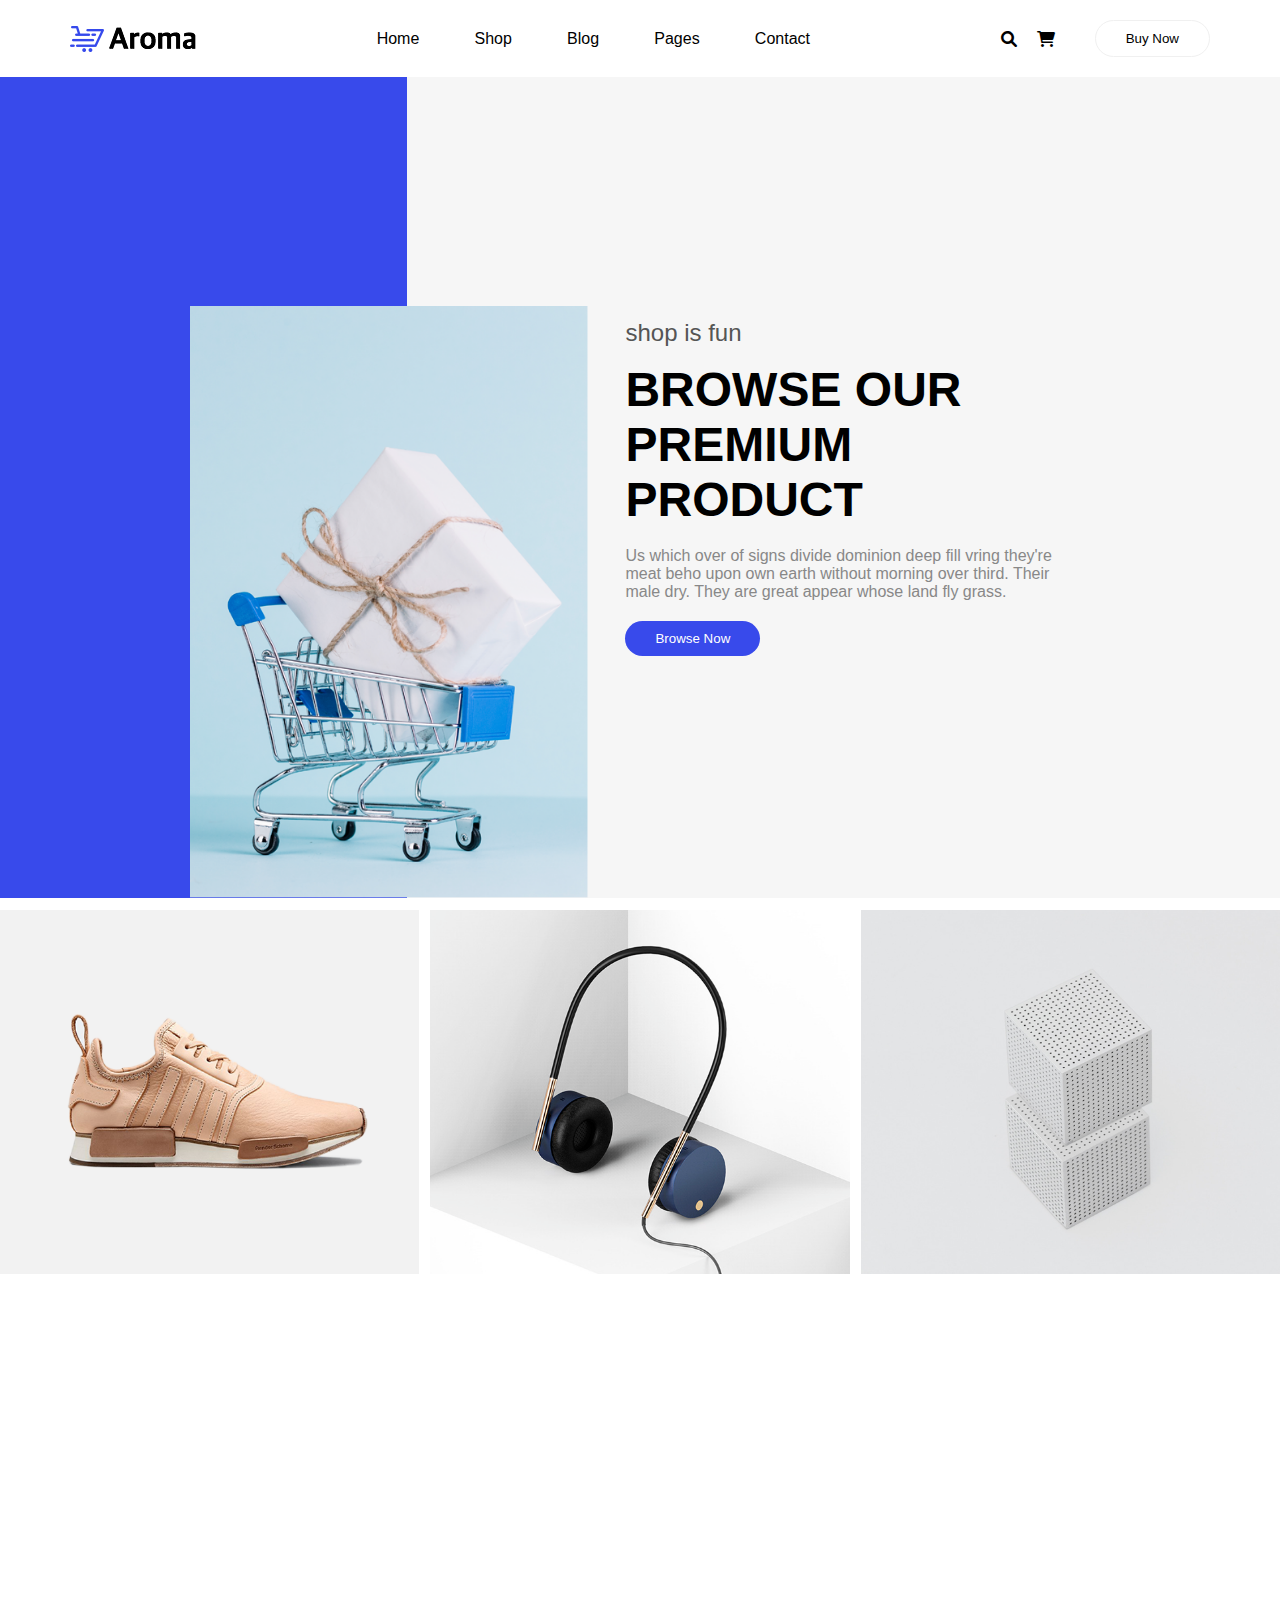
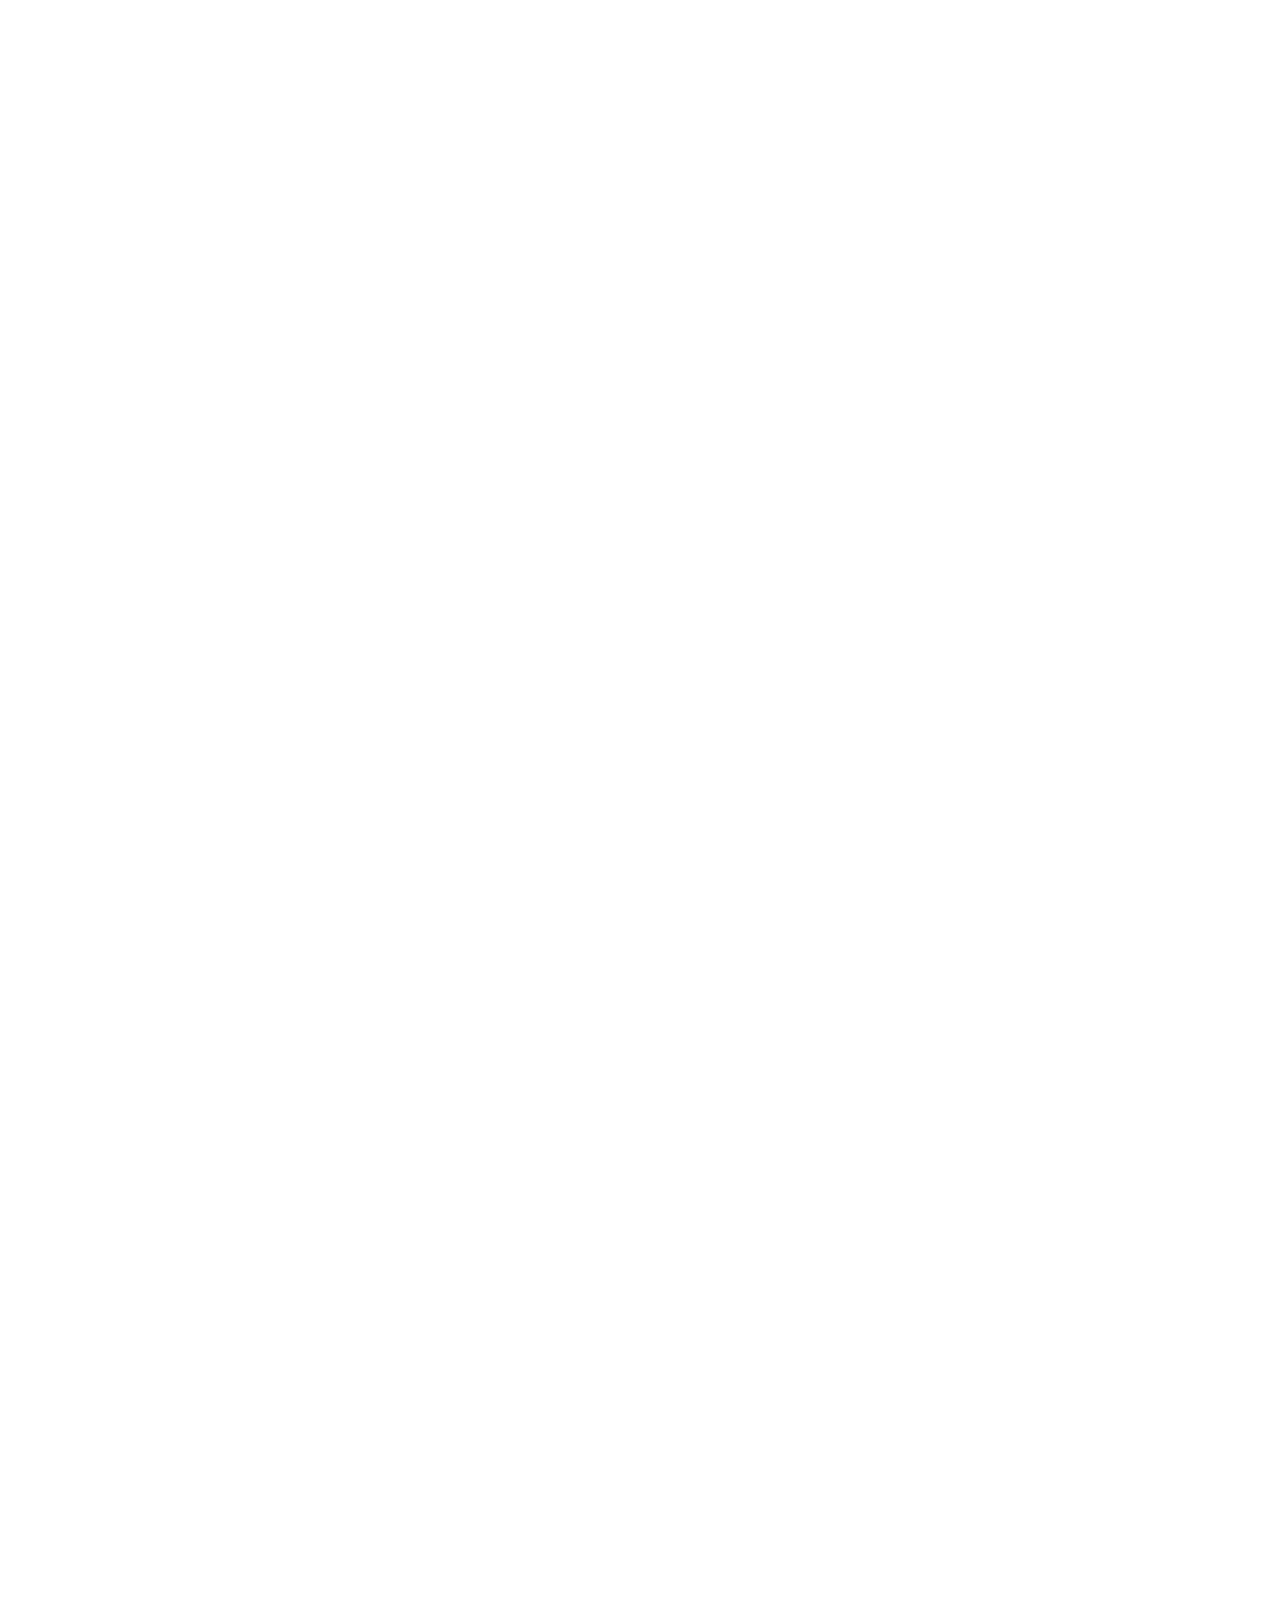
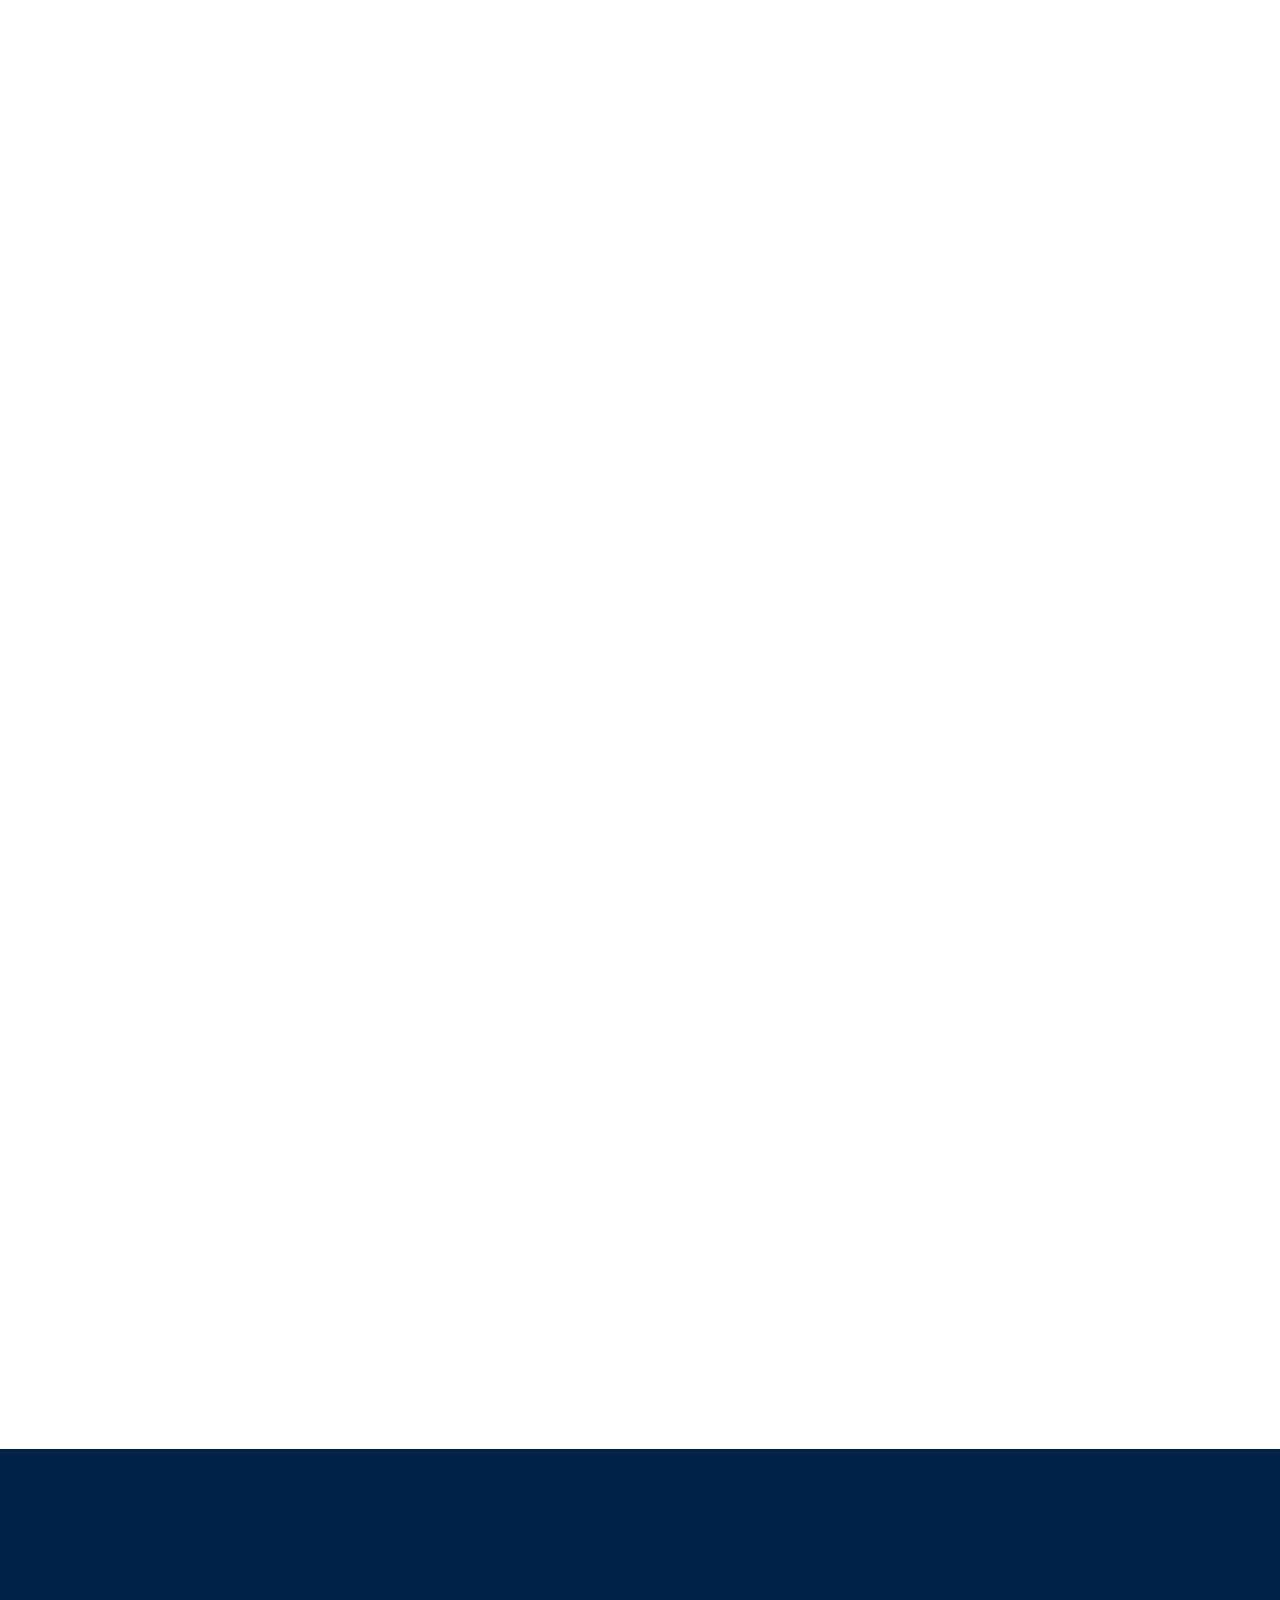
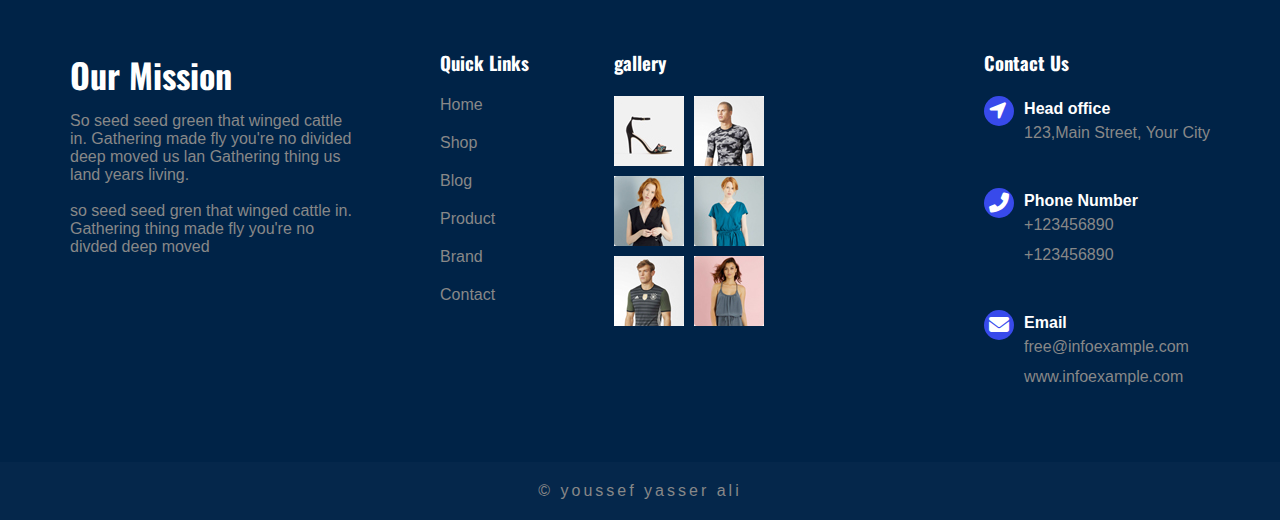
<file: index.html>
<!DOCTYPE html>
<html lang="en">
  <head>
    <meta charset="UTF-8" />
    <meta http-equiv="X-UA-Compatible" content="IE=edge" />
    <meta name="viewport" content="width=device-width, initial-scale=1.0" />
    <link rel="stylesheet" href="./css/all.min.css" />
    <link rel="stylesheet" href="./css/share.css" />
    <link rel="stylesheet" href="./css/home.css" />
    <script defer src="./javaScript/website.js"></script>
    <title>Home || Aroma</title>
  </head>
  <body>
    <header>
      <nav class="nav">
        <div class="container">
          <img src="./img/logo.png" alt="logo" />
          <ul class="nav_links">
            <li class="nav_item">
              <a href="#" class="nav_link">Home</a>
            </li>
            <li class="nav_item">
              <a href="./html/shop_card.html" class="nav_link">Shop</a>
            </li>
            <li class="nav_item">
              <a href="./html/shop_category.html" class="nav_link">Blog</a>
            </li>
            <li class="nav_item">
              <a href="./html/register.html" class="nav_link">Pages</a>
            </li>
            <li class="nav_item">
              <a href="./html/login&register.html" class="nav_link">Contact</a>
            </li>
          </ul>
          <div>
            <i class="fa-solid fa-magnifying-glass"></i>
            <i class="fa-solid fa-cart-shopping"></i>
            <button>Buy Now</button>
          </div>
        </div>
      </nav>
      <div class="intro">
        <div class="intro_img"></div>
        <div class="intro_text">
          <div class="in_txt">
            <p>shop is fun</p>
            <h1>BROWSE OUR PREMIUM PRODUCT</h1>
            <p>
              Us which over of signs divide dominion deep fill vring they're
              meat beho upon own earth without morning over third. Their male
              dry. They are great appear whose land fly grass.
            </p>
            <button class="shop_now">Browse Now</button>
          </div>
        </div>
      </div>
    </header>
    <main>
      <div class="img_home">
        <img src="./img/home/hero-slide1.png" alt="" />
        <img src="./img/home/hero-slide2.png" alt="" />
        <img src="./img/home/hero-slide3.png" alt="" />
      </div>
      <section class="section sec-anim container trending">
        <p>Popular item in the market</p>
        <h2>Trending Product</h2>
        <div class="Products_container">
          <div class="pro">
            <img src="./img/product/product1.png" alt="" />
            <p>Accessories</p>
            <h3>Quartz Belt Watch</h3>
            <p>$150.00</p>
          </div>
          <div class="pro">
            <img src="./img/product/product2.png" alt="" />
            <p>Beauty</p>
            <h3>Women Freshwash</h3>
            <p>$150.00</p>
          </div>
          <div class="pro">
            <img src="./img/product/product3.png" alt="" />
            <p>Decor</p>
            <h3>Room Flash Light</h3>
            <p>$150.00</p>
          </div>
          <div class="pro">
            <img src="./img/product/product4.png" alt="" />
            <p>Decor</p>
            <h3>Room Flash Light</h3>
            <p>$150.00</p>
          </div>
          <div class="pro">
            <img src="./img/product/product5.png" alt="" />
            <p>Man Office Bag</p>
            <h3>Quartz Belt Watch</h3>
            <p>$150.00</p>
          </div>
          <div class="pro">
            <img src="./img/product/product6.png" alt="" />
            <p>Kids Toy</p>
            <h3>Charging Car</h3>
            <p>$150.00</p>
          </div>
          <div class="pro">
            <img src="./img/product/product7.png" alt="" />
            <p>Accessories</p>
            <h3>Blutoth Speakeer</h3>
            <p>$150.00</p>
          </div>
          <div class="pro">
            <img src="./img/product/product8.png" alt="" />
            <p>Kids Toy</p>
            <h3>Charging Car</h3>
            <p>$150.00</p>
          </div>
        </div>
      </section>
      <section class="sec-anim">
        <div class="middel">
          <div class="cont">
            <h2>Up To 50% Off</h2>
            <h3>Winter Sale</h3>
            <p>Him she'd let them sixth saw light</p>
            <button class="shop_now">Shop Now</button>
          </div>
        </div>
      </section>
      <section class="seller section sec-anim container">
        <p>Popular item in the market</p>
        <h2>Best Sellers</h2>
        <div class="Products_container best-seller-container">
          <div class="pro">
            <img src="./img/product/product1.png" alt="" />
            <p>Accessories</p>
            <h3>Quartz Belt Watch</h3>
            <p>$150.00</p>
          </div>
          <div class="pro">
            <img src="./img/product/product2.png" alt="" />
            <p>Beauty</p>
            <h3>Women Freshwash</h3>
            <p>$150.00</p>
          </div>
          <div class="pro">
            <img src="./img/product/product3.png" alt="" />
            <p>Decor</p>
            <h3>Room Flash Light</h3>
            <p>$150.00</p>
          </div>
          <div class="pro">
            <img src="../img/product/product4.png" alt="" />
            <p>Decor</p>
            <h3>Room Flash Light</h3>
            <p>$150.00</p>
          </div>
          <button class="slider__btn slider__btn--left">&larr;</button>
          <button class="slider__btn slider__btn--right">&rarr;</button>
        </div>
      </section>
      <section class="section sec-anim container Latest_news">
        <p>Poular item in the market</p>
        <h2>Latest News</h2>
        <div class="Latest_news_container">
          <div class="news">
            <img src="../img/blog/blog1.png" alt="" />
            <div class="info">
              <p>By Admin</p>
              <p><i class="fa-solid fa-comment-dots"></i>2comment</p>
            </div>
            <h3>The Richland Center Shooping News and weeklu shooper</h3>
            <p>
              Let one fifth i bring fly to divided face for bearing divide unto
              seed. Winged divded light Forth.
            </p>
            <div class="actions">
              <a href="#">Read More &rarr;</a>
            </div>
          </div>
          <div class="news">
            <img src="../img/blog/blog2.png" alt="" />
            <div class="info">
              <p>By Admin</p>
              <p><i class="fa-solid fa-comment-dots"></i>2comment</p>
            </div>
            <h3>The Shopping News also offers top-quality printing services</h3>
            <p>
              Let one fifth i bring fly to divided face for bearing divide unto
              seed. Winged divded light Forth.
            </p>
            <div class="actions">
              <a href="#">Read More &rarr;</a>
            </div>
          </div>
          <div class="news">
            <img src="../img/blog/blog3.png" alt="" />
            <div class="info">
              <p>By Admin</p>
              <p><i class="fa-solid fa-comment-dots"></i>2comment</p>
            </div>
            <h3>
              Professional design staff and efficient equipment you'll find we
              offer
            </h3>
            <p>
              Let one fifth i bring fly to divided face for bearing divide unto
              seed. Winged divded light Forth.
            </p>
            <div class="actions">
              <a href="#">Read More &rarr;</a>
            </div>
          </div>
        </div>
      </section>
      <section class="sec-anim sub_form">
        <div class="container">
          <h2>GET UPDATE FROM ANY WHERE</h2>
          <p>
            bearing Void gathering light light his eavening unto dont afraid
          </p>
          <form>
            <input
              type="email"
              name="email"
              id="email"
              placeholder="Enter your email"
            />
            <button class="shop_now">Subscribe Now</button>
          </form>
        </div>
      </section>
    </main>
    <footer>
      <section class="footer1">
        <div class="container">
          <div class="our_mission">
            <h2>Our Mission</h2>
            <p>
              So seed seed green that winged cattle in. Gathering made fly
              you're no divided deep moved us lan Gathering thing us land years
              living. <br />
              <br />
              so seed seed gren that winged cattle in. Gathering thing made fly
              you're no divded deep moved
            </p>
          </div>
          <div class="quick_links">
            <h3>Quick Links</h3>
            <div class="foot_cont">
              <a href="">Home</a>
              <a href="">Shop</a>
              <a href="">Blog</a>
              <a href="">Product</a>
              <a href="">Brand</a>
              <a href="">Contact</a>
            </div>
          </div>
          <div class="gallery">
            <h3>gallery</h3>
            <div class="foot_cont">
              <img src="../img/gallery/r1.jpg" alt="" />
              <img src="../img/gallery/r2.jpg" alt="" />
              <img src="../img/gallery/r3.jpg" alt="" />
              <img src="../img/gallery/r5.jpg" alt="" />
              <img src="../img/gallery/r7.jpg" alt="" />
              <img src="../img/gallery/r8.jpg" alt="" />
            </div>
          </div>
          <div class="fot_count_us">
            <h3>Contact Us</h3>
            <div>
              <i class="fa-solid fa-location-arrow"></i>
              <div>
                <h4>Head office</h4>
                <p>123,Main Street, Your City</p>
              </div>
            </div>
            <div>
              <i class="fa-solid fa-phone-flip"></i>
              <div>
                <h4>Phone Number</h4>
                <p>+123456890</p>
                <p>+123456890</p>
              </div>
            </div>
            <div>
              <i class="fa-solid fa-envelope"></i>
              <div>
                <h4>Email</h4>
                <p>free@infoexample.com</p>
                <p>www.infoexample.com</p>
              </div>
            </div>
          </div>
        </div>
      </section>
      <div class="footer2">
        <p>&copy; youssef yasser ali</p>
      </div>
    </footer>
  </body>
</html>
</file>
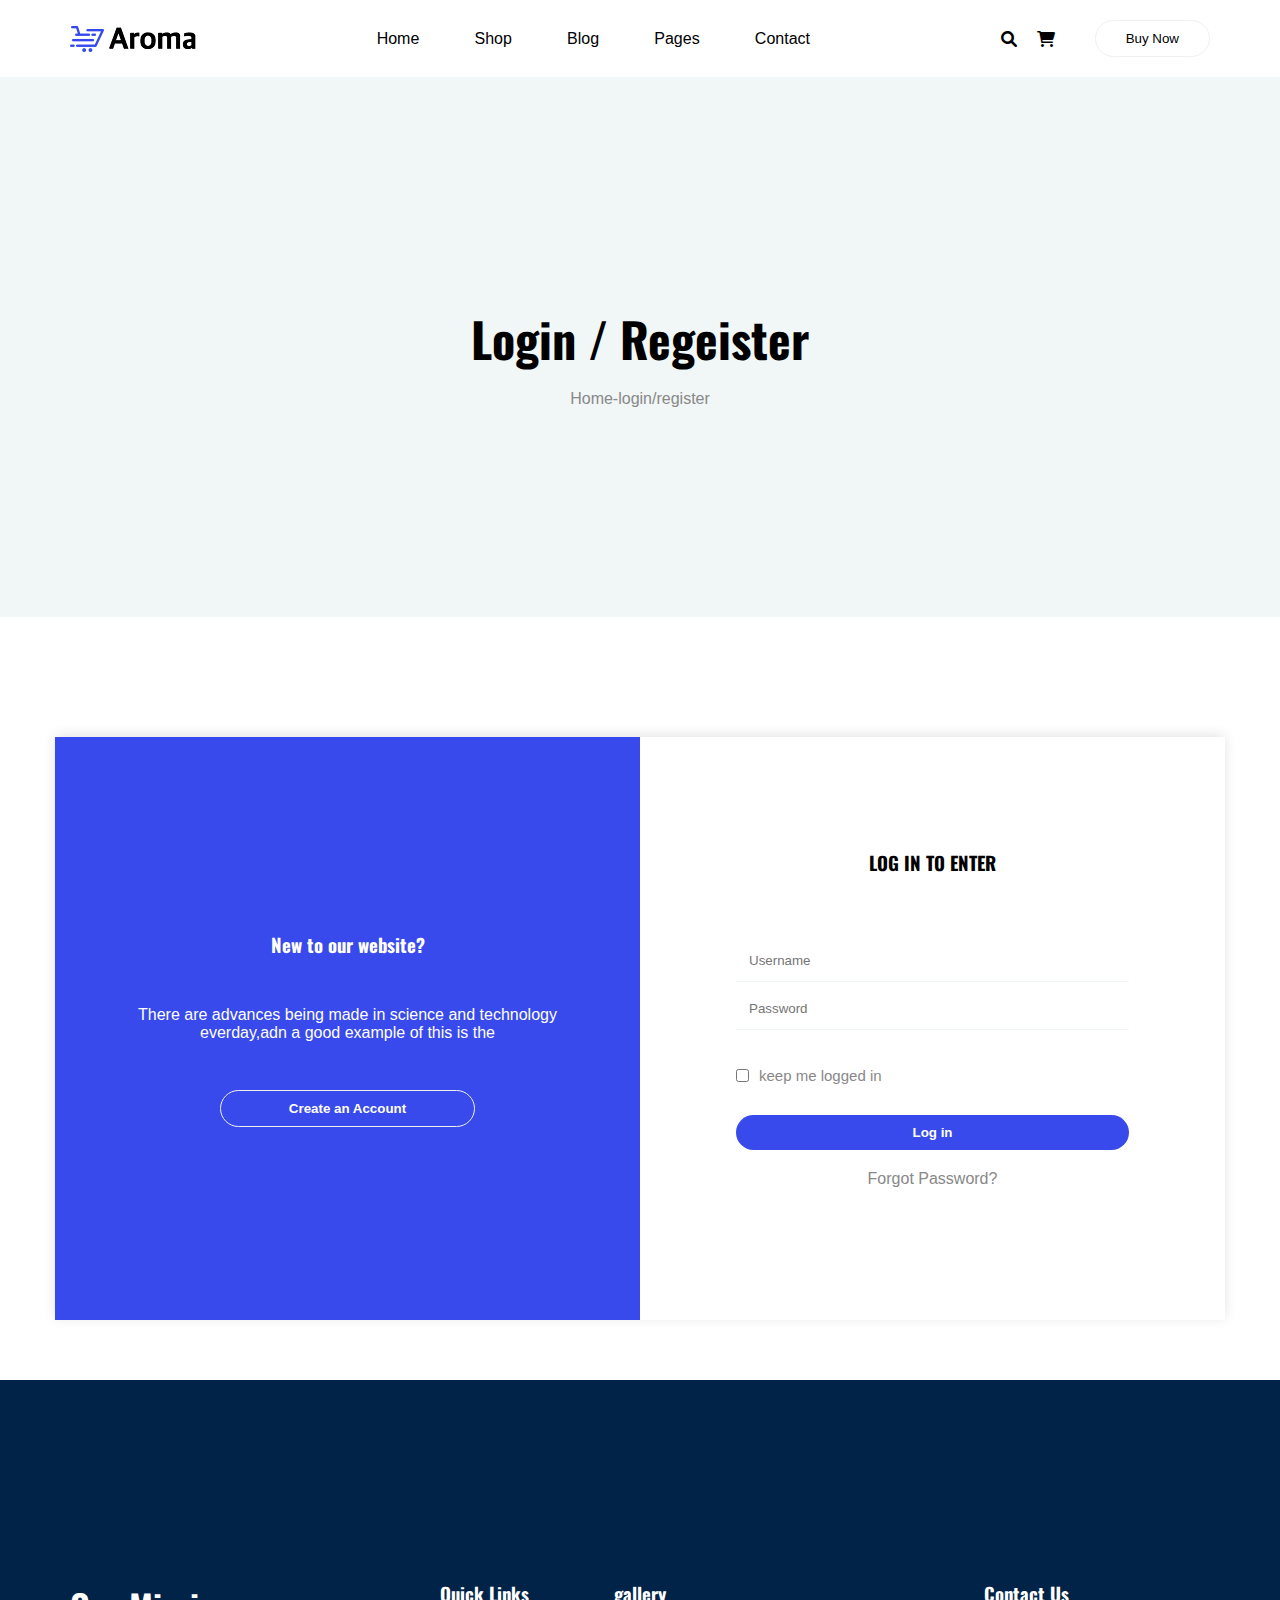
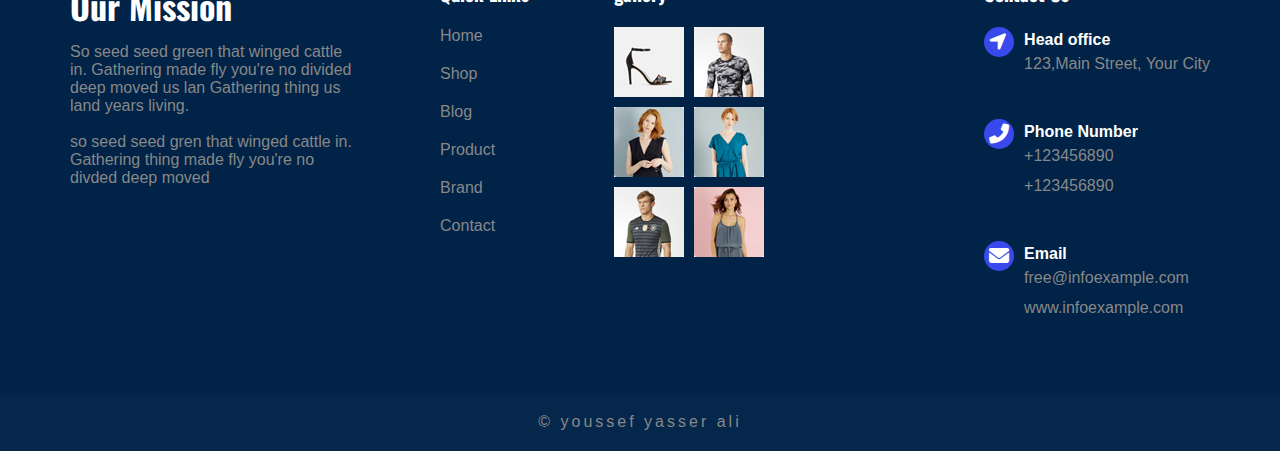
<file: html/login&register.html>
<!DOCTYPE html>
<html lang="en">
  <head>
    <meta charset="UTF-8" />
    <meta http-equiv="X-UA-Compatible" content="IE=edge" />
    <meta name="viewport" content="width=device-width, initial-scale=1.0" />
    <link rel="stylesheet" href="../css/all.min.css" />
    <link rel="stylesheet" href="../css/share.css" />
    <link rel="stylesheet" href="../css/login&register.css" />
    <title>login and register</title>
  </head>
  <body>
    <header>
      <nav class="nav">
        <div class="container">
          <img src="../img/logo.png" alt="logo" />
          <ul class="nav_links">
            <li class="nav_item">
              <a href="../index.html" class="nav_link">Home</a>
            </li>
            <li class="nav_item">
              <a href="#" class="nav_link">Shop</a>
            </li>
            <li class="nav_item">
              <a href="#" class="nav_link">Blog</a>
            </li>
            <li class="nav_item">
              <a href="#" class="nav_link">Pages</a>
            </li>
            <li class="nav_item">
              <a href="#" class="nav_link">Contact</a>
            </li>
          </ul>
          <div>
            <i class="fa-solid fa-magnifying-glass"></i>
            <i class="fa-solid fa-cart-shopping"></i>
            <button>Buy Now</button>
          </div>
        </div>
      </nav>
      <div class="intro_header">
        <h1>Login / Regeister</h1>
        <p>Home-login/register</p>
      </div>
    </header>
    <main>
      <section class="formm section">
        <div class="container">
          <div class="half new_to_our">
            <h3>New to our website?</h3>
            <p>
              There are advances being made in science and technology
              everday,adn a good example of this is the
            </p>
            <button class="trans--btn">Create an Account</button>
          </div>
          <form class="half">
            <h3>LOG IN TO ENTER</h3>
            <input type="text" placeholder="Username" />
            <input type="password" placeholder="Password" name="" id="" />

            <div class="check">
              <input type="checkbox" name="check" id="check" />
              <label for="check">keep me logged in</label>
            </div>
            <button class="shop_now">Log in</button>
            <a href="#">Forgot Password?</a>
          </form>
        </div>
      </section>
    </main>
    <footer>
      <section class="footer1">
        <div class="container">
          <div class="our_mission">
            <h2>Our Mission</h2>
            <p>
              So seed seed green that winged cattle in. Gathering made fly
              you're no divided deep moved us lan Gathering thing us land years
              living. <br />
              <br />
              so seed seed gren that winged cattle in. Gathering thing made fly
              you're no divded deep moved
            </p>
          </div>
          <div class="quick_links">
            <h3>Quick Links</h3>
            <div class="foot_cont">
              <a href="">Home</a>
              <a href="">Shop</a>
              <a href="">Blog</a>
              <a href="">Product</a>
              <a href="">Brand</a>
              <a href="">Contact</a>
            </div>
          </div>
          <div class="gallery">
            <h3>gallery</h3>
            <div class="foot_cont">
              <img src="../img/gallery/r1.jpg" alt="" />
              <img src="../img/gallery/r2.jpg" alt="" />
              <img src="../img/gallery/r3.jpg" alt="" />
              <img src="../img/gallery/r5.jpg" alt="" />
              <img src="../img/gallery/r7.jpg" alt="" />
              <img src="../img/gallery/r8.jpg" alt="" />
            </div>
          </div>
          <div class="fot_count_us">
            <h3>Contact Us</h3>
            <div>
              <i class="fa-solid fa-location-arrow"></i>
              <div>
                <h4>Head office</h4>
                <p>123,Main Street, Your City</p>
              </div>
            </div>
            <div>
              <i class="fa-solid fa-phone-flip"></i>
              <div>
                <h4>Phone Number</h4>
                <p>+123456890</p>
                <p>+123456890</p>
              </div>
            </div>
            <div>
              <i class="fa-solid fa-envelope"></i>
              <div>
                <h4>Email</h4>
                <p>free@infoexample.com</p>
                <p>www.infoexample.com</p>
              </div>
            </div>
          </div>
        </div>
      </section>
      <div class="footer2">
        <p>&copy; youssef yasser ali</p>
      </div>
    </footer>
  </body>
</html>
</file>
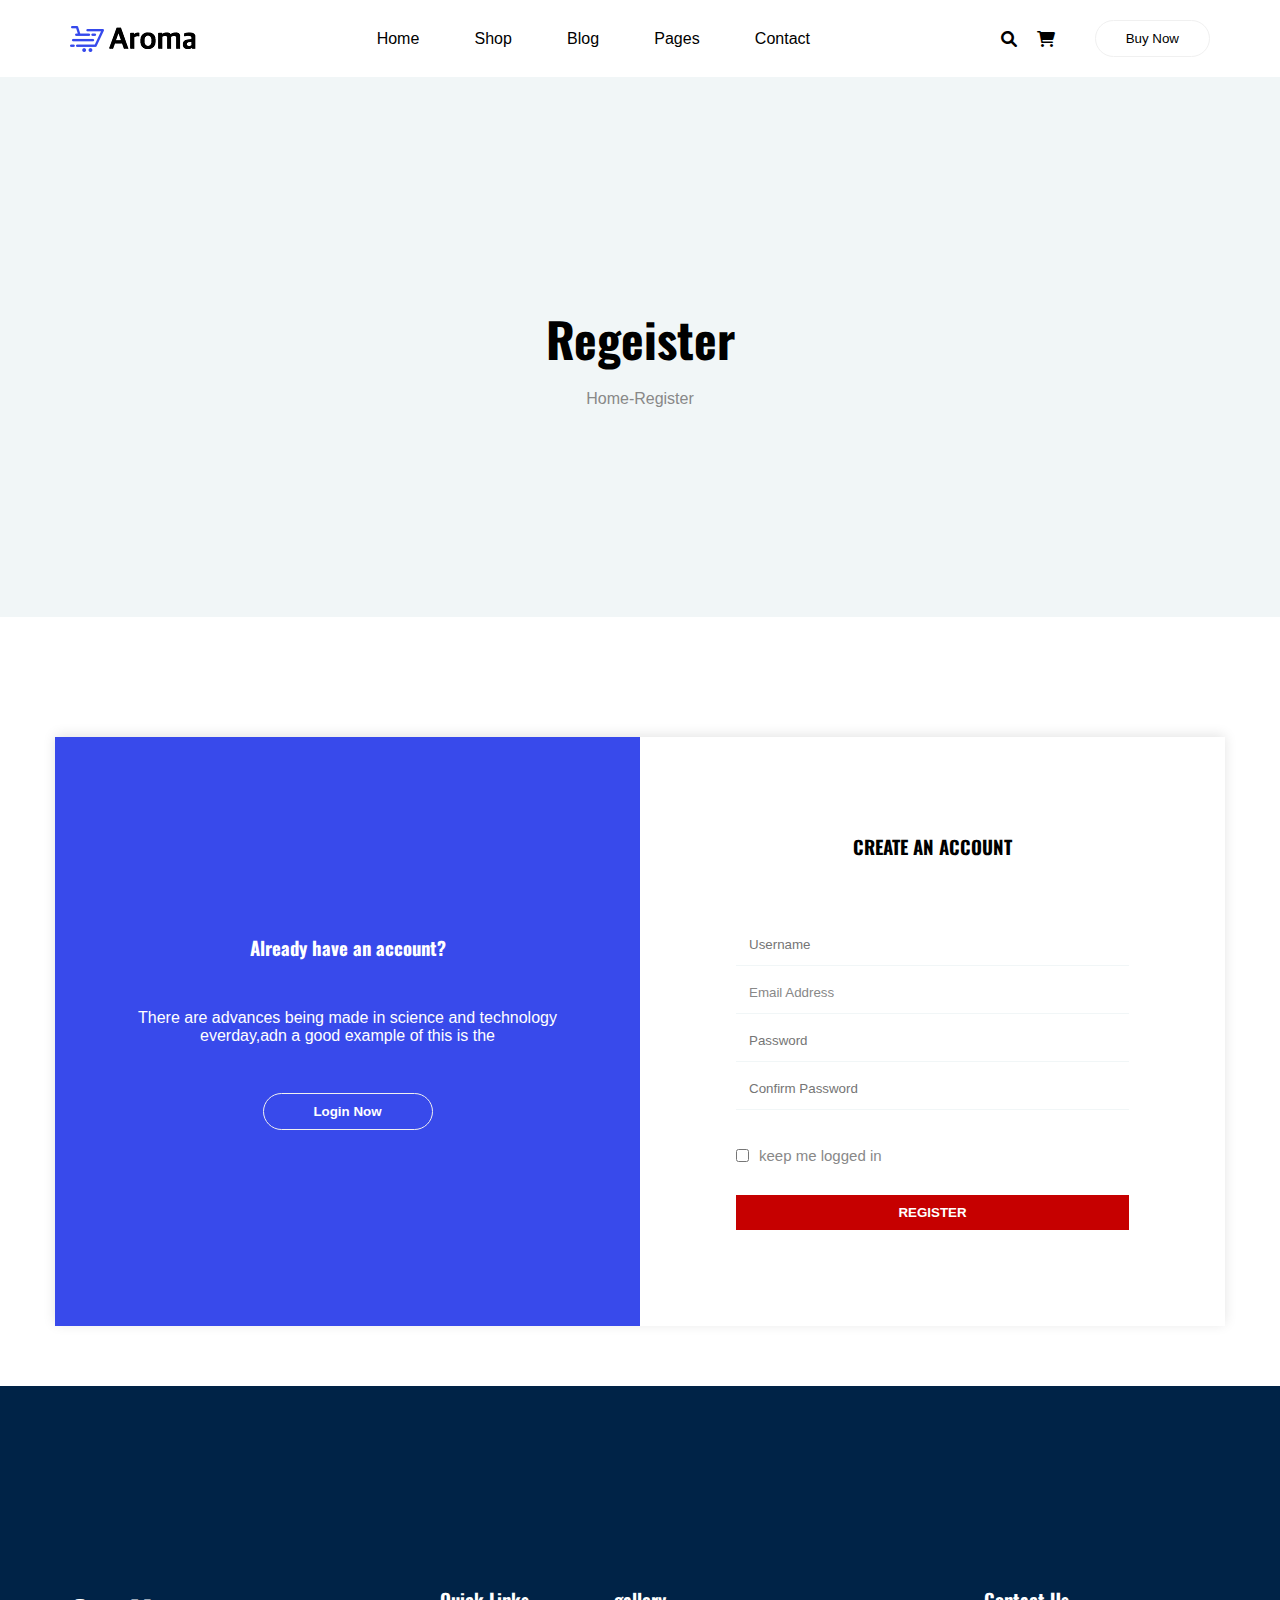
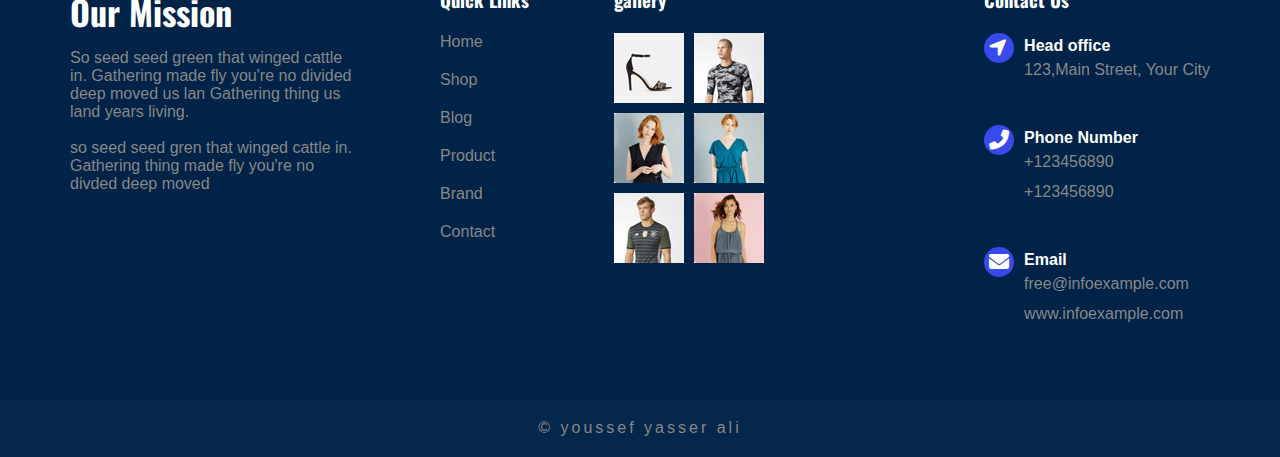
<file: html/register.html>
<!DOCTYPE html>
<html lang="en">
  <head>
    <meta charset="UTF-8" />
    <meta http-equiv="X-UA-Compatible" content="IE=edge" />
    <meta name="viewport" content="width=device-width, initial-scale=1.0" />
    <link rel="stylesheet" href="../css/all.min.css" />
    <link rel="stylesheet" href="../css/share.css" />
    <link rel="stylesheet" href="../css/login&register.css" />
    <link rel="stylesheet" href="../css/register.css">
    <title>register</title>
  </head>
  <body>
    <header>
      <nav class="nav">
        <div class="container">
          <img src="../img/logo.png" alt="logo" />
          <ul class="nav_links">
            <li class="nav_item">
              <a href="../index.html" class="nav_link">Home</a>
            </li>
            <li class="nav_item">
              <a href="#" class="nav_link">Shop</a>
            </li>
            <li class="nav_item">
              <a href="#" class="nav_link">Blog</a>
            </li>
            <li class="nav_item">
              <a href="#" class="nav_link">Pages</a>
            </li>
            <li class="nav_item">
              <a href="#" class="nav_link">Contact</a>
            </li>
          </ul>
          <div>
            <i class="fa-solid fa-magnifying-glass"></i>
            <i class="fa-solid fa-cart-shopping"></i>
            <button>Buy Now</button>
          </div>
        </div>
      </nav>
      <div class="intro_header">
        <h1>Regeister</h1>
        <p>Home-Register</p>
      </div>
    </header>
    <main>
        <section class="formm section">
          <div class="container">
            <div class="half new_to_our">
              <h3>Already have an account?</h3>
              <p>
                There are advances being made in science and technology
                everday,adn a good example of this is the
              </p>
              <button class="trans--btn">Login Now</button>
            </div>
            <form class="half">
              <h3>CREATE AN ACCOUNT</h3>
              <input type="text" placeholder="Username" />
              <input type="email" name="" id="" placeholder="Email Address">
              <input type="text" placeholder="Password" />
              <input
              type="password"
              placeholder="Confirm Password"
              name=""
              id=""
            />
              <div class="check">
                <input type="checkbox" name="check" id="check" />
                <label for="check">keep me logged in</label>
              </div>
              <button class="shop_now">REGISTER</button>
            </form>
          </div>
        </section>
      </main>
      <footer>
        <section class="footer1">
          <div class="container">
            <div class="our_mission">
              <h2>Our Mission</h2>
              <p>
                So seed seed green that winged cattle in. Gathering made fly
                you're no divided deep moved us lan Gathering thing us land years
                living. <br />
                <br />
                so seed seed gren that winged cattle in. Gathering thing made fly
                you're no divded deep moved
              </p>
            </div>
            <div class="quick_links">
              <h3>Quick Links</h3>
              <div class="foot_cont">
                <a href="">Home</a>
                <a href="">Shop</a>
                <a href="">Blog</a>
                <a href="">Product</a>
                <a href="">Brand</a>
                <a href="">Contact</a>
              </div>
            </div>
            <div class="gallery">
              <h3>gallery</h3>
              <div class="foot_cont">
                <img src="../img/gallery/r1.jpg" alt="" />
                <img src="../img/gallery/r2.jpg" alt="" />
                <img src="../img/gallery/r3.jpg" alt="" />
                <img src="../img/gallery/r5.jpg" alt="" />
                <img src="../img/gallery/r7.jpg" alt="" />
                <img src="../img/gallery/r8.jpg" alt="" />
              </div>
            </div>
            <div class="fot_count_us">
              <h3>Contact Us</h3>
              <div>
                <i class="fa-solid fa-location-arrow"></i>
                <div>
                  <h4>Head office</h4>
                  <p>123,Main Street, Your City</p>
                </div>
              </div>
              <div>
                <i class="fa-solid fa-phone-flip"></i>
                <div>
                  <h4>Phone Number</h4>
                  <p>+123456890</p>
                  <p>+123456890</p>
                </div>
              </div>
              <div>
                <i class="fa-solid fa-envelope"></i>
                <div>
                  <h4>Email</h4>
                  <p>free@infoexample.com</p>
                  <p>www.infoexample.com</p>
                </div>
              </div>
            </div>
          </div>
        </section>
        <div class="footer2">
          <p>&copy; youssef yasser ali</p>
        </div>
      </footer>
</html>
</file>
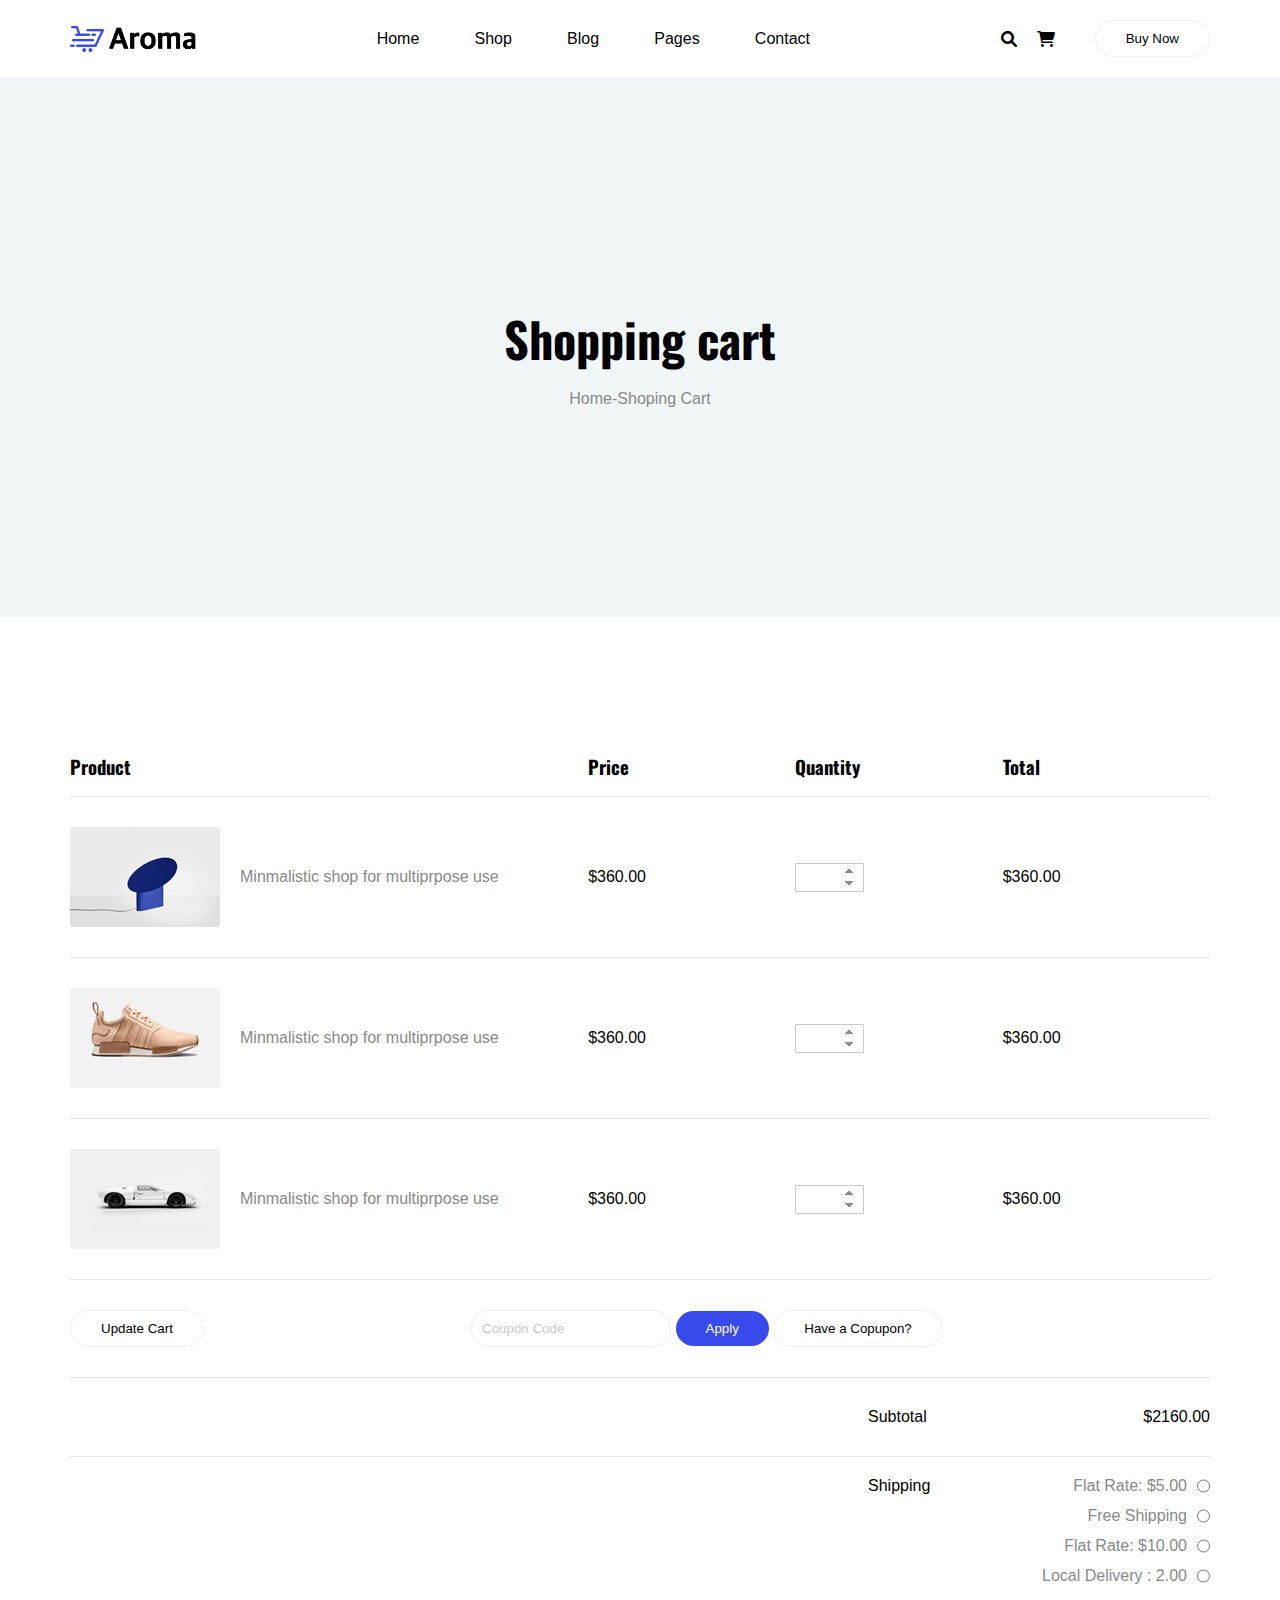
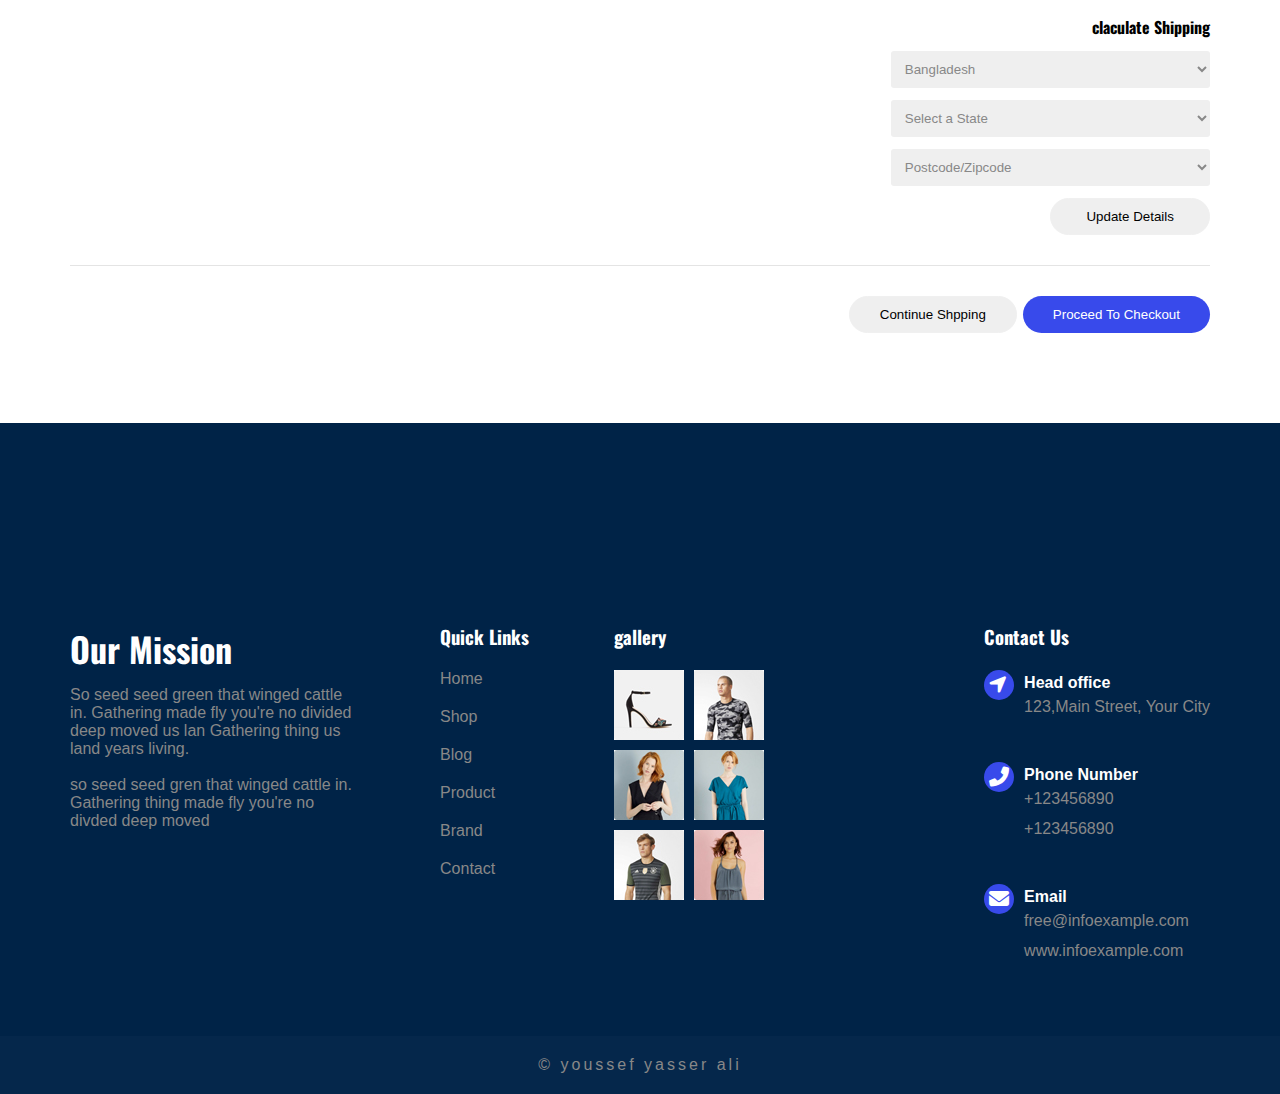
<file: html/shop_card.html>
<!DOCTYPE html>
<html lang="en">
  <head>
    <meta charset="UTF-8" />
    <meta http-equiv="X-UA-Compatible" content="IE=edge" />
    <meta name="viewport" content="width=device-width, initial-scale=1.0" />
    <link rel="stylesheet" href="../css/all.min.css" />

    <link rel="stylesheet" href="../css/share.css" />
    <link rel="stylesheet" href="../css/shop_card.css" />
    <title>Shopping Cart</title>
  </head>
  <body>
    <header>
      <nav class="nav">
        <div class="container">
          <img src="../img/logo.png" alt="logo" />
          <ul class="nav_links">
            <li class="nav_item">
              <a href="../index.html" class="nav_link">Home</a>
            </li>
            <li class="nav_item">
              <a href="#" class="nav_link">Shop</a>
            </li>
            <li class="nav_item">
              <a href="#" class="nav_link">Blog</a>
            </li>
            <li class="nav_item">
              <a href="#" class="nav_link">Pages</a>
            </li>
            <li class="nav_item">
              <a href="#" class="nav_link">Contact</a>
            </li>
          </ul>
          <div>
            <i class="fa-solid fa-magnifying-glass"></i>
            <i class="fa-solid fa-cart-shopping"></i>
            <button>Buy Now</button>
          </div>
        </div>
      </nav>
      <div class="intro_header">
        <h1>Shopping cart</h1>
        <p>Home-Shoping Cart</p>
      </div>
    </header>
    <main>
      <section class="section cart__section">
        <div class="container">
          <div class="cart--headers cart">
            <h3>Product</h3>
            <h3>Price</h3>
            <h3>Quantity</h3>
            <h3>Total</h3>
          </div>
          <div class="cart">
            <div class="catpro">
              <img src="../img/cart/cart1.png" alt="cart1" />
              <p>Minmalistic shop for multiprpose use</p>
            </div>
            <span class="cart-price">$360.00</span>
            <input type="number" min="1" max="9" step="1" />
            <span class="cart-total">$360.00</span>
          </div>
          <div class="cart">
            <div class="catpro">
              <img src="../img/cart/cart2.png" alt="cart3" />
              <p>Minmalistic shop for multiprpose use</p>
            </div>
            <span class="cart-price">$360.00</span>
            <input type="number" min="1" max="9" step="1" />
            <span class="cart-total">$360.00</span>
          </div>
          <div class="cart">
            <div class="catpro">
              <img src="../img/cart/cart3.png" alt="cart3" />
              <p>Minmalistic shop for multiprpose use</p>
            </div>
            <span class="cart-price">$360.00</span>
            <input type="number" min="1" max="9" step="1" />
            <span class="cart-total">$360.00</span>
          </div>
          <div class="apply-middel">
            <div class="update">
              <button>Update Cart</button>
            </div>
            <div class="code">
              <input placeholder="Coupon Code" type="text" />
              <button class="shop_now">Apply</button>
              <button>Have a Copupon?</button>
            </div>
          </div>
          <div class="titles">
            <div class="title-shopping">
              <span>Subtotal</span>
              <span>$2160.00</span>
            </div>
          </div>

          <div id="shipping" class="titles">
            <div class="title-shopping">
              <span>Shipping</span>
              <div class="inputs">
                <div class="input_shipping">
                  <label for="flat">Flat Rate: $5.00</label>
                  <input type="radio" name="" id="" />
                </div>
                <div class="input_shipping">
                  <label for="freeship">Free Shipping</label>
                  <input type="radio" name="" id="" />
                </div>
                <div class="input_shipping">
                  <label for="flatrate">Flat Rate: $10.00</label>
                  <input type="radio" name="" id="" />
                </div>
                <div class="input_shipping">
                  <label for="local">Local Delivery : 2.00</label>
                  <input type="radio" id="local" />
                </div>
              </div>
            </div>
          </div>
          <div class="titles">
            <div class="claculate_shipping">
              <h4>claculate Shipping</h4>
              <select name="" id="">
                <option value="bang">Bangladesh</option>
                <option value="bang">egy</option>
                <option value="bang">sur</option>
              </select>
              <select name="" id="">
                <option value="bang">Select a State</option>
                <option value="bang">egy</option>
                <option value="bang">sur</option>
              </select>
              <select name="" id="">
                <option value="bang">Postcode/Zipcode</option>
                <option value="bang">egy</option>
                <option value="bang">sur</option>
              </select>
              <button>Update Details</button>
            </div>
          </div>
          <div id="procss" class="proces">
            <button>Continue Shpping</button>
            <button class="shop_now">Proceed To Checkout</button>
          </div>
        </div>
      </section>
    </main>
    <footer>
      <section class="footer1">
        <div class="container">
          <div class="our_mission">
            <h2>Our Mission</h2>
            <p>
              So seed seed green that winged cattle in. Gathering made fly
              you're no divided deep moved us lan Gathering thing us land years
              living. <br />
              <br />
              so seed seed gren that winged cattle in. Gathering thing made fly
              you're no divded deep moved
            </p>
          </div>
          <div class="quick_links">
            <h3>Quick Links</h3>
            <div class="foot_cont">
              <a href="">Home</a>
              <a href="">Shop</a>
              <a href="">Blog</a>
              <a href="">Product</a>
              <a href="">Brand</a>
              <a href="">Contact</a>
            </div>
          </div>
          <div class="gallery">
            <h3>gallery</h3>
            <div class="foot_cont">
              <img src="../img/gallery/r1.jpg" alt="" />
              <img src="../img/gallery/r2.jpg" alt="" />
              <img src="../img/gallery/r3.jpg" alt="" />
              <img src="../img/gallery/r5.jpg" alt="" />
              <img src="../img/gallery/r7.jpg" alt="" />
              <img src="../img/gallery/r8.jpg" alt="" />
            </div>
          </div>
          <div class="fot_count_us">
            <h3>Contact Us</h3>
            <div>
              <i class="fa-solid fa-location-arrow"></i>
              <div>
                <h4>Head office</h4>
                <p>123,Main Street, Your City</p>
              </div>
            </div>
            <div>
              <i class="fa-solid fa-phone-flip"></i>
              <div>
                <h4>Phone Number</h4>
                <p>+123456890</p>
                <p>+123456890</p>
              </div>
            </div>
            <div>
              <i class="fa-solid fa-envelope"></i>
              <div>
                <h4>Email</h4>
                <p>free@infoexample.com</p>
                <p>www.infoexample.com</p>
              </div>
            </div>
          </div>
        </div>
      </section>
      <div class="footer2">
        <p>&copy; youssef yasser ali</p>
      </div>
    </footer>
  </body>
</html>
</file>
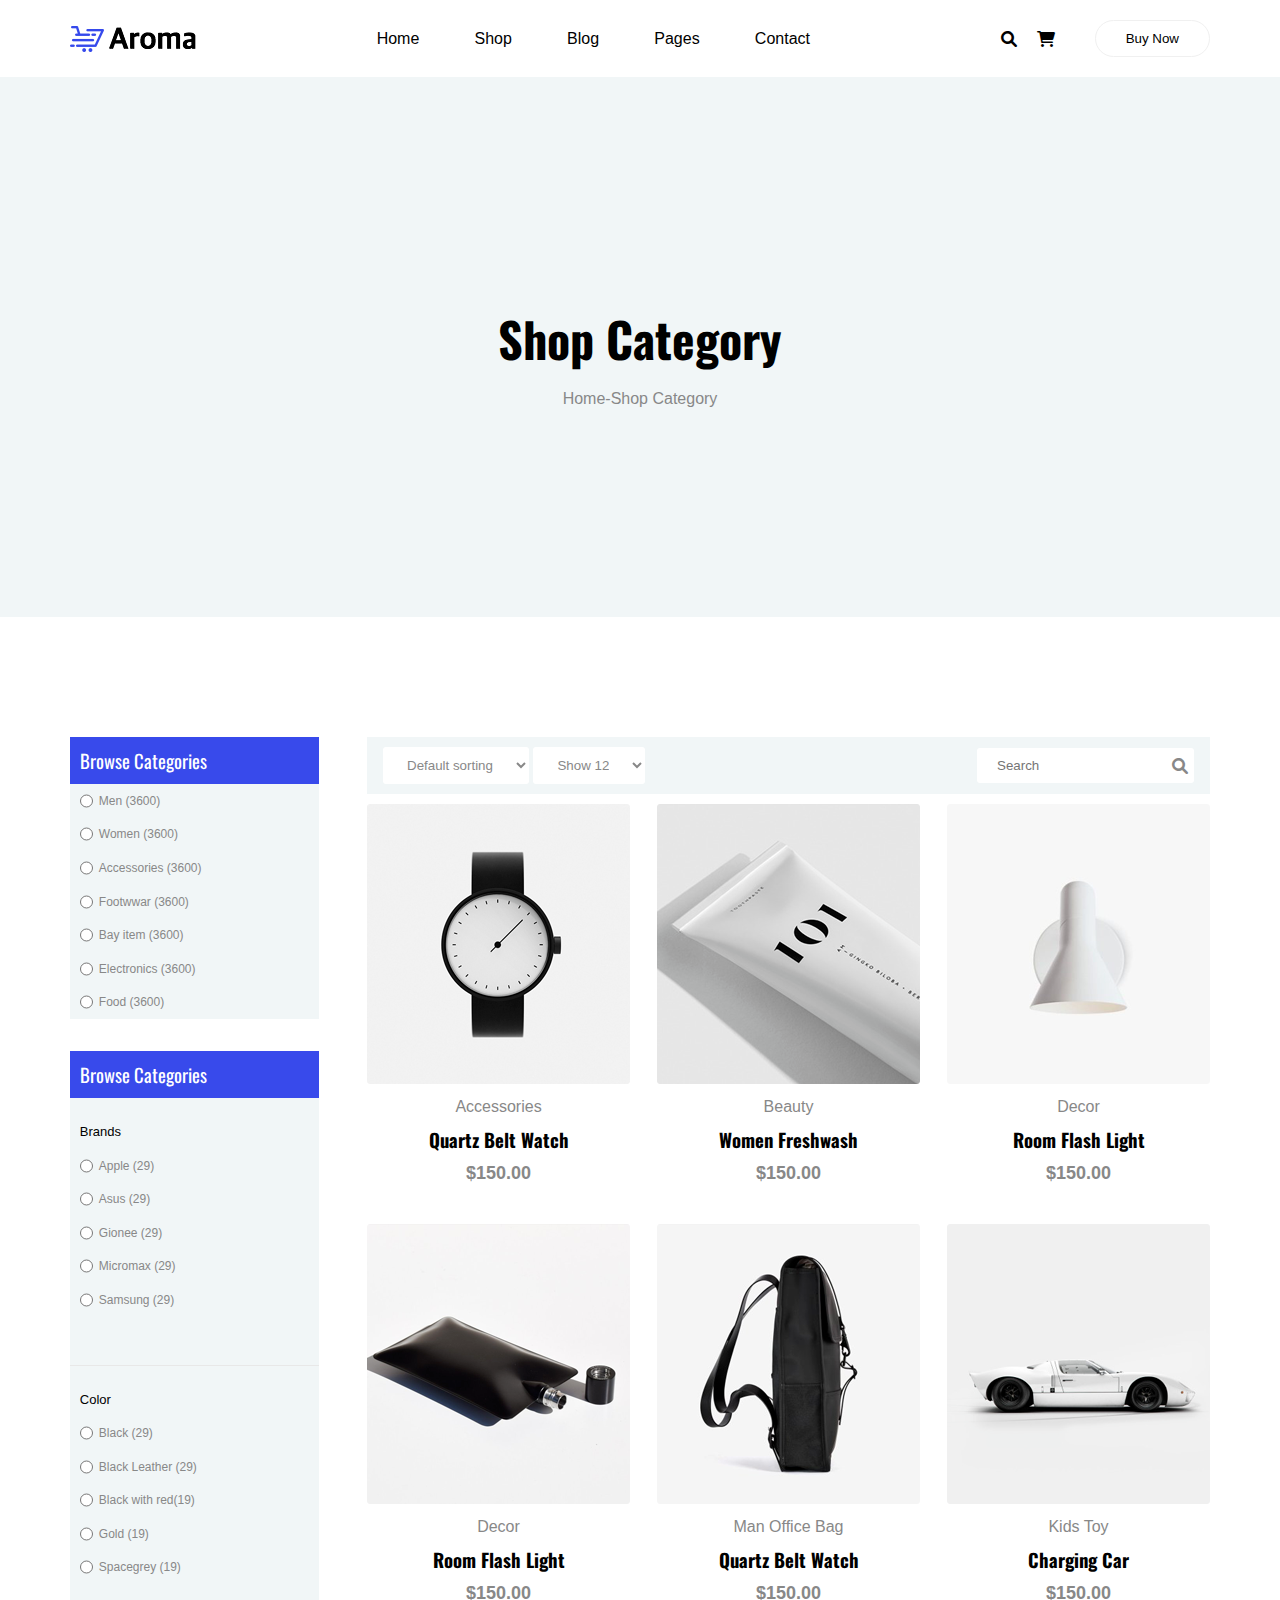
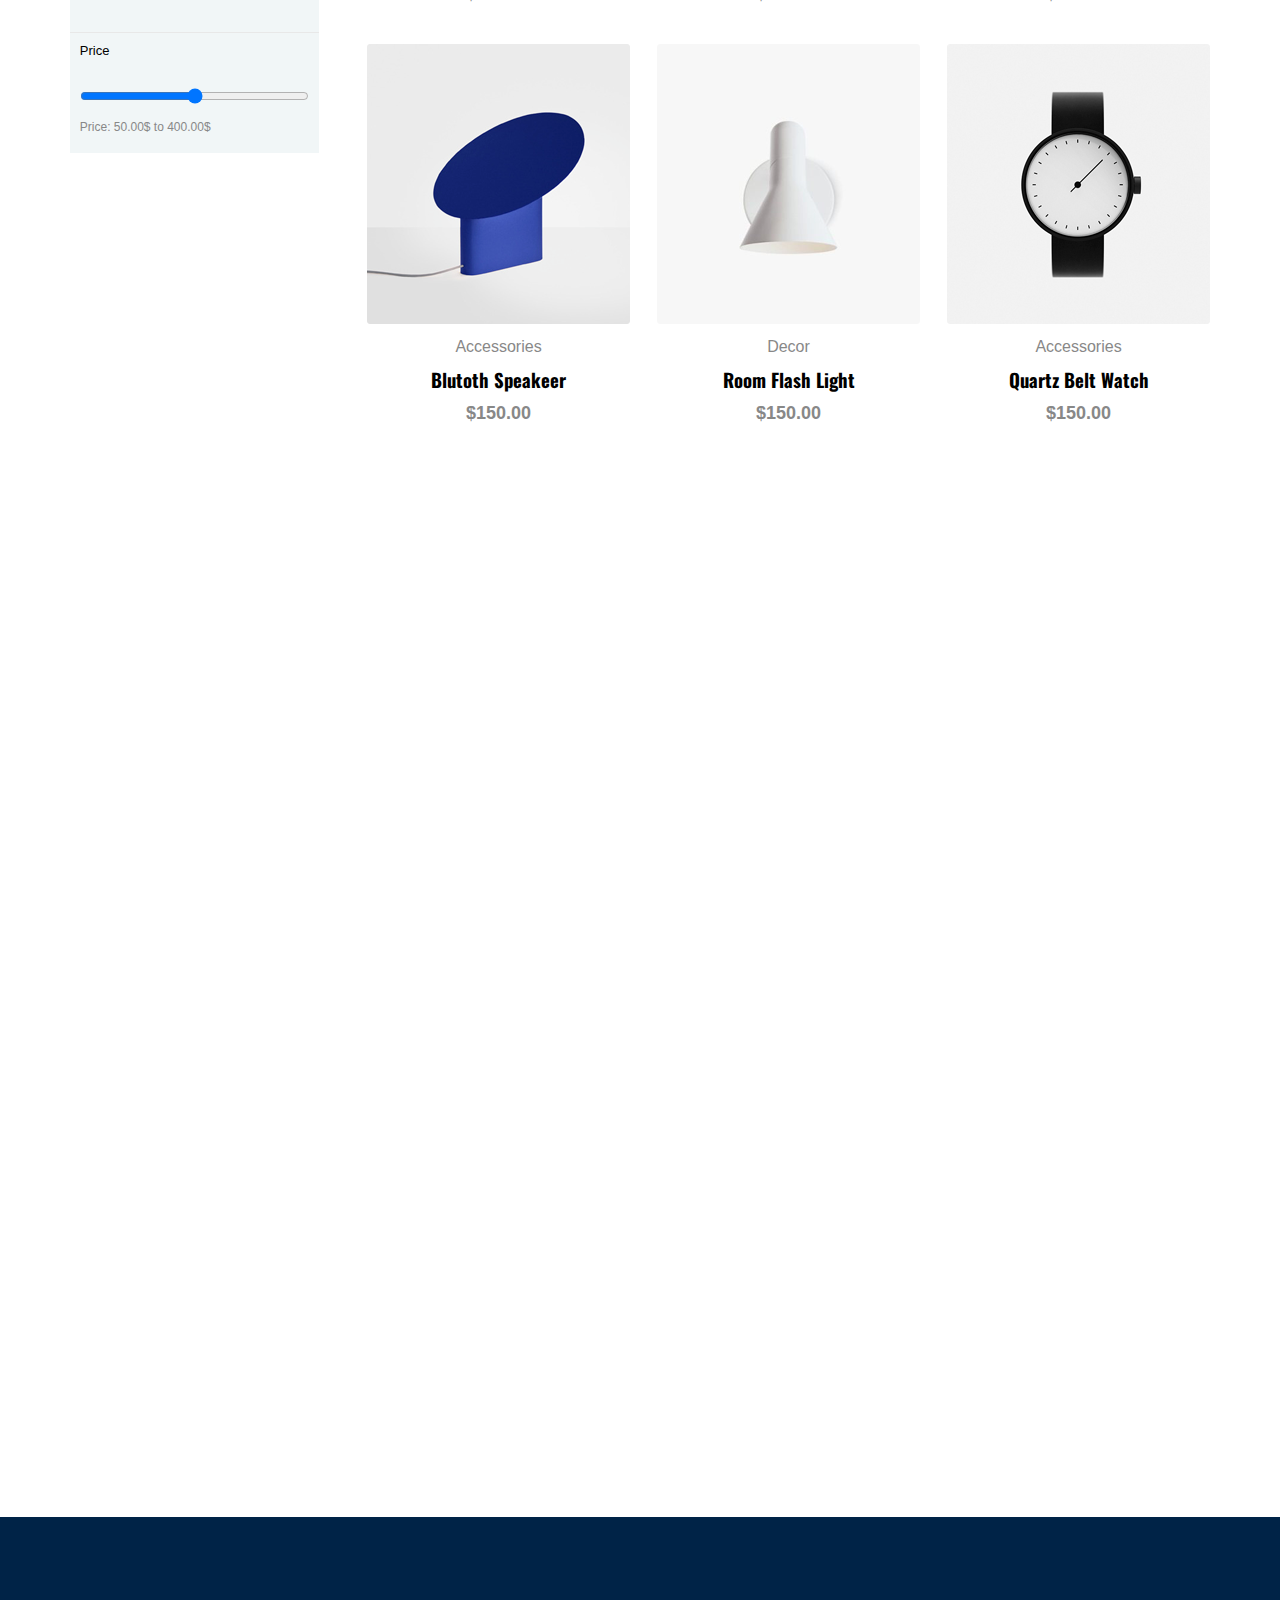
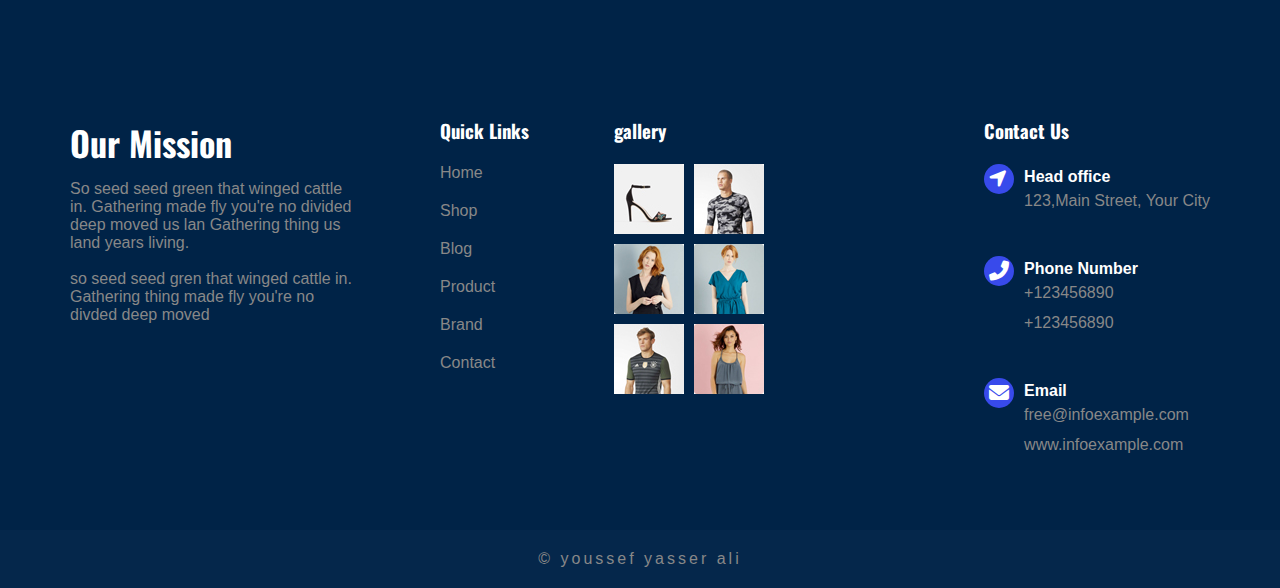
<file: html/shop_category.html>
<!DOCTYPE html>
<html lang="en">
  <head>
    <meta charset="UTF-8" />
    <meta http-equiv="X-UA-Compatible" content="IE=edge" />
    <meta name="viewport" content="width=device-width, initial-scale=1.0" />
    <link rel="stylesheet" href="../css/all.min.css" />

    <link rel="stylesheet" href="../css/share.css" />
    <link rel="stylesheet" href="../css/shop_category.css" />
    <script defer src="../javaScript/website.js"></script>
    <title>Shop Category</title>
  </head>
  <body>
    <header>
      <nav class="nav">
        <div class="container">
          <img src="../img/logo.png" alt="logo" />
          <ul class="nav_links">
            <li class="nav_item">
              <a href="../index.html" class="nav_link">Home</a>
            </li>
            <li class="nav_item">
              <a href="#" class="nav_link">Shop</a>
            </li>
            <li class="nav_item">
              <a href="#" class="nav_link">Blog</a>
            </li>
            <li class="nav_item">
              <a href="#" class="nav_link">Pages</a>
            </li>
            <li class="nav_item">
              <a href="#" class="nav_link">Contact</a>
            </li>
          </ul>
          <div>
            <i class="fa-solid fa-magnifying-glass"></i>
            <i class="fa-solid fa-cart-shopping"></i>
            <button>Buy Now</button>
          </div>
        </div>
      </nav>
      <div class="intro_header">
        <h1>Shop Category</h1>
        <p>Home-Shop Category</p>
      </div>
    </header>
    <main>
      <section class="shop_category section">
        <div class="container">
          <aside>
            <div class="browse_categories">
              <h3>Browse Categories</h3>
              <div class="inputs">
                <input type="radio" id="men" />
                <label for="men">Men (3600)</label>
              </div>
              <div class="inputs">
                <input type="radio" id="women" />
                <label for="women">Women (3600)</label>
              </div>
              <div class="inputs">
                <input type="radio" id="acc" />
                <label for="acc">Accessories (3600)</label>
              </div>
              <div class="inputs">
                <input type="radio" id="foo" />
                <label for="foo">Footwwar (3600)</label>
              </div>
              <div class="inputs">
                <input type="radio" id="bay" />
                <label for="bay">Bay item (3600)</label>
              </div>
              <div class="inputs">
                <input type="radio" id="elec" />
                <label for="elec">Electronics (3600)</label>
              </div>
              <div class="inputs">
                <input type="radio" id="food" />
                <label for="food">Food (3600)</label>
              </div>
            </div>
            <div class="productFilters">
              <h3>Browse Categories</h3>
              <div class="brands">
                <h4>Brands</h4>
                <div class="inputs">
                  <input type="radio" id="apple" />
                  <label for="apple">Apple (29)</label>
                </div>
                <div class="inputs">
                  <input type="radio" id="asus" />
                  <label for="asus">Asus (29)</label>
                </div>
                <div class="inputs">
                  <input type="radio" id="asus" />
                  <label for="asus">Gionee (29)</label>
                </div>
                <div class="inputs">
                  <input type="radio" id="asus" />
                  <label for="asus">Micromax (29)</label>
                </div>
                <div class="inputs">
                  <input type="radio" id="asus" />
                  <label for="asus">Samsung (29)</label>
                </div>
              </div>
              <div class="color">
                <h4>Color</h4>
                <div class="inputs">
                  <input type="radio" id="black" />
                  <label for="black">Black (29)</label>
                </div>
                <div class="inputs">
                  <input type="radio" id="blackl" />
                  <label for="balck1">Black Leather (29)</label>
                </div>
                <div class="inputs">
                  <input type="radio" id="balckred" />
                  <label for="blackred">Black with red(19)</label>
                </div>
                <div class="inputs">
                  <input type="radio" id="gold" />
                  <label for="gold">Gold (19)</label>
                </div>
                <div class="inputs">
                  <input type="radio" id="spacegrey" />
                  <label for="spacegrey">Spacegrey (19)</label>
                </div>
              </div>
              <div class="price">
                <h4>Price</h4>
                <div class="inputs">
                  <input type="range" name="price" id="price" />
                  <label for="price">Price: 50.00$ to 400.00$ </label>
                </div>
              </div>
            </div>
          </aside>
          <div class="products">
            <div class="search_bar">
              <div>
                <select name="sorting" id="sort">
                  <option value="">Default sorting</option>
                  <option value="">Default sorting</option>
                </select>
                <select name="show" id="">
                  <option value="show">Show 12</option>
                </select>
              </div>
              <div class="search_p">
                <div class="search">
                  <input
                    placeholder="Search"
                    type="text"
                    name="search"
                    id="search"
                  />
                </div>
                <i class="fa-solid fa-magnifying-glass"></i>
              </div>
            </div>
            <div class="Products_container">
              <div class="pro">
                <img src="../img/product/product1.png" alt="" />
                <p>Accessories</p>
                <h3>Quartz Belt Watch</h3>
                <p>$150.00</p>
              </div>
              <div class="pro">
                <img src="../img/product/product2.png" alt="" />
                <p>Beauty</p>
                <h3>Women Freshwash</h3>
                <p>$150.00</p>
              </div>
              <div class="pro">
                <img src="../img/product/product3.png" alt="" />
                <p>Decor</p>
                <h3>Room Flash Light</h3>
                <p>$150.00</p>
              </div>
              <div class="pro">
                <img src="../img/product/product4.png" alt="" />
                <p>Decor</p>
                <h3>Room Flash Light</h3>
                <p>$150.00</p>
              </div>
              <div class="pro">
                <img src="../img/product/product5.png" alt="" />
                <p>Man Office Bag</p>
                <h3>Quartz Belt Watch</h3>
                <p>$150.00</p>
              </div>
              <div class="pro">
                <img src="../img/product/product6.png" alt="" />
                <p>Kids Toy</p>
                <h3>Charging Car</h3>
                <p>$150.00</p>
              </div>
              <div class="pro">
                <img src="../img/product/product7.png" alt="" />
                <p>Accessories</p>
                <h3>Blutoth Speakeer</h3>
                <p>$150.00</p>
              </div>
              <div class="pro">
                <img src="../img/product/product3.png" alt="" />
                <p>Decor</p>
                <h3>Room Flash Light</h3>
                <p>$150.00</p>
              </div>
              <div class="pro">
                <img src="../img/product/product1.png" alt="" />
                <p>Accessories</p>
                <h3>Quartz Belt Watch</h3>
                <p>$150.00</p>
              </div>
            </div>
          </div>
        </div>
      </section>
      <section class="section sec-anim">
        <div class="container">
          <p>Popular item in the market</p>
          <h2>Top Product</h2>
          <div class="Products_container">
            <div class="small_products">
              <div class="small_pro">
                <img src="../img/product/product-sm-1.png" alt="" />
                <div class="pro-text">
                  <h5>Gray Coffe Cup</h5>
                  <p>$170.00</p>
                </div>
              </div>
              <div class="small_pro">
                <img src="../img/product/product-sm-2.png" alt="" />
                <div class="pro-text">
                  <h5>Gray Coffe Cup</h5>
                  <p>$170.00</p>
                </div>
              </div>
              <div class="small_pro">
                <img src="../img/product/product-sm-3.png" alt="" />
                <div class="pro-text">
                  <h5>Gray Coffe Cup</h5>
                  <p>$170.00</p>
                </div>
              </div>
            </div>
            <div class="small_products">
              <div class="small_pro">
                <img src="../img/product/product-sm-4.png" alt="" />
                <div class="pro-text">
                  <h5>Gray Coffe Cup</h5>
                  <p>$170.00</p>
                </div>
              </div>
              <div class="small_pro">
                <img src="../img/product/product-sm-5.png" alt="" />
                <div class="pro-text">
                  <h5>Gray Coffe Cup</h5>
                  <p>$170.00</p>
                </div>
              </div>
              <div class="small_pro">
                <img src="../img/product/product-sm-6.png" alt="" />
                <div class="pro-text">
                  <h5>Gray Coffe Cup</h5>
                  <p>$170.00</p>
                </div>
              </div>
            </div>
            <div class="small_products">
              <div class="small_pro">
                <img src="../img/product/product-sm-7.png" alt="" />
                <div class="pro-text">
                  <h5>Gray Coffe Cup</h5>
                  <p>$170.00</p>
                </div>
              </div>
              <div class="small_pro">
                <img src="../img/product/product-sm-8.png" alt="" />
                <div class="pro-text">
                  <h5>Gray Coffe Cup</h5>
                  <p>$170.00</p>
                </div>
              </div>
              <div class="small_pro">
                <img src="../img/product/product-sm-9.png" alt="" />
                <div class="pro-text">
                  <h5>Gray Coffe Cup</h5>
                  <p>$170.00</p>
                </div>
              </div>
            </div>
            <div class="small_products">
              <div class="small_pro">
                <img src="../img/product/product-sm-1.png" alt="" />
                <div class="pro-text">
                  <h5>Gray Coffe Cup</h5>
                  <p>$170.00</p>
                </div>
              </div>
              <div class="small_pro">
                <img src="../img/product/product-sm-2.png" alt="" />
                <div class="pro-text">
                  <h5>Gray Coffe Cup</h5>
                  <p>$170.00</p>
                </div>
              </div>
              <div class="small_pro">
                <img src="../img/product/product-sm-3.png" alt="" />
                <div class="pro-text">
                  <h5>Gray Coffe Cup</h5>
                  <p>$170.00</p>
                </div>
              </div>
            </div>
          </div>
        </div>
      </section>
      <section class="sub_form sec-anim">
        <div class="container">
          <h2>GET UPDATE FROM ANY WHERE</h2>
          <p>
            bearing Void gathering light light his eavening unto dont afraid
          </p>
          <form>
            <input
              type="email"
              name="email"
              id="email"
              placeholder="Enter your email"
            />
            <button class="shop_now">Subscribe Now</button>
          </form>
        </div>
      </section>
    </main>
    <footer>
      <section class="footer1">
        <div class="container">
          <div class="our_mission">
            <h2>Our Mission</h2>
            <p>
              So seed seed green that winged cattle in. Gathering made fly
              you're no divided deep moved us lan Gathering thing us land years
              living. <br />
              <br />
              so seed seed gren that winged cattle in. Gathering thing made fly
              you're no divded deep moved
            </p>
          </div>
          <div class="quick_links">
            <h3>Quick Links</h3>
            <div class="foot_cont">
              <a href="">Home</a>
              <a href="">Shop</a>
              <a href="">Blog</a>
              <a href="">Product</a>
              <a href="">Brand</a>
              <a href="">Contact</a>
            </div>
          </div>
          <div class="gallery">
            <h3>gallery</h3>
            <div class="foot_cont">
              <img src="../img/gallery/r1.jpg" alt="" />
              <img src="../img/gallery/r2.jpg" alt="" />
              <img src="../img/gallery/r3.jpg" alt="" />
              <img src="../img/gallery/r5.jpg" alt="" />
              <img src="../img/gallery/r7.jpg" alt="" />
              <img src="../img/gallery/r8.jpg" alt="" />
            </div>
          </div>
          <div class="fot_count_us">
            <h3>Contact Us</h3>
            <div>
              <i class="fa-solid fa-location-arrow"></i>
              <div>
                <h4>Head office</h4>
                <p>123,Main Street, Your City</p>
              </div>
            </div>
            <div>
              <i class="fa-solid fa-phone-flip"></i>
              <div>
                <h4>Phone Number</h4>
                <p>+123456890</p>
                <p>+123456890</p>
              </div>
            </div>
            <div>
              <i class="fa-solid fa-envelope"></i>
              <div>
                <h4>Email</h4>
                <p>free@infoexample.com</p>
                <p>www.infoexample.com</p>
              </div>
            </div>
          </div>
        </div>
      </section>
      <div class="footer2">
        <p>&copy; youssef yasser ali</p>
      </div>
    </footer>
  </body>
</html>
</file>
<file: css/share.css>
@import url("https://fonts.googleapis.com/css2?family=Oswald:wght@200;300;400;500;600;700&display=swap"); /* Start Variables */

:root {
  --main-color: #10cab7;
  --section-background: #f6f6f6;
  --secondary-color: #384aeb;
  --section-padding: 60px;
}

/* End Variables */

/* Start Global Ruels */
* {
  padding: 0px;
  margin: 0px;
  -webkit-box-sizing: border-box;
  -moz-box-sizing: border-box;
  box-sizing: border-box;
}

body {
  font-family: "Work Sans", sans-serif;
}
/* End Global Ruels */
html {
  scroll-behavior: smooth;
}
.container {
  width: 100%;
  margin: auto;
  padding: 0px 15px;
}
button {
  padding: 10px 30px;
  border-radius: 25px;
  background-color: #fff;
  border: 1.4px solid #f0f0f0;
  cursor: pointer;
}

/* // Small devices (landscape phones, 576px and up) */
@media (min-width: 576px) {
}

/* // Medium devices (tablets, 768px and up) */
@media (min-width: 768px) {
  .container {
    width: 750px;
  }
}

/* // Large devices (desktops, 992px and up) */
@media (min-width: 992px) {
  .container {
    width: 970px;
  }
}

/* // Extra large devices (large desktops, 1200px and up) */
@media (min-width: 1200px) {
  .container {
    width: 1170px;
  }
}

/* End  */
header {
  height: 100vh;
}
h1 {
  font-size: 3rem;
}
h2 {
  font-size: 2.125rem;
}
h1,
h2,
h3,
h4 {
  font-family: "Oswald", sans-serif;
}
p {
  color: #888;
}
/* Nav Start */
.nav {
  padding: 20px;
  box-shadow: 0 2px 9px 0 rgba(213, 213, 213, 0.2);
}
nav .container {
  display: flex;
  justify-content: space-between;
  align-items: center;
  position: relative;
}
nav .container .nav_links {
  list-style-type: none;
  display: flex;
  justify-content: space-between;
}
nav .container .nav_link {
  color: black;
  text-decoration: none;
  margin: 2px;
  padding: 0.8rem 1.6rem;
  border-radius: 6px;
}
nav .container .nav_link:hover {
  background-color: #eeee;
  /* color: white; */
}
nav .container div {
  display: flex;
  align-items: center;
}
nav .container div button {
  background-color: #fff;
  border: 1.4px solid #f0f0f0;
  margin-left: 30px;
}
nav .container div button:hover {
  background-color: #384aeb;
  color: #fff;
}
nav .container div i {
  padding: 10px;
}
/* Nav End */
/* Start INTRO */

.intro_header {
  background-color: #f1f6f7;
  display: flex;
  justify-content: center;
  flex-direction: column;
  text-align: center;
  width: 100%;
  height: 60vh;
}
.intro_header h1 {
  padding: 1rem;
}
/* End INTRO */

/* Section Start */
.sec-anim {
  transition: transform 1s, opacity 1s;
}
.section {
  padding: var(--section-padding) 0px;
}
.section--hidden {
  opacity: 0;
  transform: translateY(8rem);
}

p + h2 {
  display: inline-block;
  position: relative;
  padding: 12px 0px;
  margin-bottom: 3rem;
}
section p + h2::before {
  content: "";
  position: absolute;
  background-color: #384aeb;
  height: 2px;
  width: 50%;
  right: 0px;
  bottom: 0px;
}
.shop_now {
  background-color: var(--secondary-color);
  color: #fff;
  border: none;
}
/* Section End */
/* Start Pro */
.Products_container {
  display: flex;
  flex-wrap: wrap;
  justify-content: space-between;
}
.pro {
  text-align: center;
  padding-bottom: 30px;
}
.pro p {
  color: #888;
  padding: 10px;
}

.pro p:last-child {
  font-weight: 600;
  font-size: 1.125rem;
}
/* End pro */
/* Form Start */
.sub_form .container {
  border-radius: 0.4rem;
  padding: 6rem 0px;
  box-shadow: 0px -2px 12px rgb(129, 206, 235);
  position: relative;
  bottom: -120px;
  background-color: #fff;
}
.sub_form {
  text-align: center;
}
.sub_form p {
  margin: 20px;
}
.sub_form input {
  margin-top: 30px;
  width: 32%;
  padding: 1rem 2rem;
  border-radius: 25px;
  background-color: #fff;
  border: 1.4px solid #f0f0f0;
}
.sub_form button {
  padding: 1rem 2rem;
}
.sub_form input::placeholder {
  color: #888;
}
/* Form End */

/* Footer Start */
.footer1 {
  background-color: #002347;
  color: white;
  padding: 200px 0px 50px 0px;
}
.footer1 .container {
  display: flex;
  justify-content: space-between;
}
.footer1 .container > div {
  max-width: 25%;
}
.footer1 .our_mission p {
  padding: 12px 0px;
}

.footer1 .quick_links a {
  margin: 20px 0px;
  display: block;
  text-decoration: none;
  color: #888;
}
.footer1 .gallery .foot_cont {
  margin-top: 20px;
  display: flex;
  flex-wrap: wrap;
  gap: 10px;
  width: 60%;
}

.footer1 .fot_count_us > div {
  display: flex;
  flex-wrap: wrap;
  padding: 20px 0px;
}
.footer1 .fot_count_us p {
  padding: 6px 0px;
}
.footer1 .fot_count_us h4 {
  font-family: sans-serif;
  margin-top: 4px;
}

.fot_count_us i {
  margin-right: 10px;
  position: relative;
  font-size: 20px;
  background-color: #384aeb;
  width: 30px;
  height: 30px;
  border-radius: 30px;
}
.fot_count_us i::before {
  top: 5px;
  left: 4.5px;
  position: absolute;
}

.footer2 {
  background-color: #05274b;
  text-align: center;
  padding: 20px;
}
.footer2 p {
  font-size: 1rem;
  letter-spacing: 3px;
}
/* Footer End */
</file>
<file: css/home.css>
header .intro {
  height: calc(100vh - 79px);
  display: flex;
}
header .intro .intro_img {
  height: 100%;
  width: 35%;
  background-color: var(--secondary-color);
  position: relative;
}
/* header .intro .intro_img::before {
  content: url(../img/home/hero-banner.png);
  transform: scale(0.8);
  position: absolute;
  bottom: -11.5%;
  left: 144px;
  z-index: 1;
} */
header .intro .intro_img::after {
  content: "";
  position: absolute;
  background: url(../img/home/hero-banner.png);
  background-size: 100% 100%;
  width: 398px;
  height: 592px;
  left: 190px;
  bottom: 0px;
  z-index: 1;
}
header .intro .intro_text {
  display: flex;
  justify-content: center;
  align-items: center;
  height: 100%;
  width: 75%;
  background-color: var(--section-background);
  position: relative;
}

.in_txt {
  max-width: 50%;
}
.in_txt h1 {
  font-family: "Franklin Gothic Medium", "Arial Narrow", Arial, sans-serif;
}

.intro .intro_text p:first-child {
  margin-bottom: 15px;
  font-size: 1.5rem;
  color: #555;
}
.intro .intro_text p:last-of-type {
  margin: 20px 0px;
  color: #888;
}
.img_home {
  display: flex;
  flex-wrap: wrap;
  justify-content: space-between;
  padding: 10px 0px;
  gap: 2.5px;
}
.img_home img {
  width: calc(100% / 3 - 7.5px);
}

.middel {
  display: grid;
  grid-template-columns: 1fr 1fr;
  align-items: center;
  background: url(../img/home/parallax-bg.png) center;
  background-size: cover;
  height: 500px;
}
.middel .cont {
  text-align: center;
}
.middel .cont h2 {
  font-weight: 400;
  font-size: 3rem;
}
.middel .cont h3 {
  font-weight: 400;
  padding: 10px;
  font-size: 2rem;
}
.middel .cont P {
  color: #555;
  margin-bottom: 3rem;
}
.best-seller-container {
  position: relative;
  display: flex;
  flex-wrap: wrap;
  justify-content: space-between;
}
.seller button {
  position: absolute;
}
.slider__btn {
  top: 50%;
  font-size: large;
  padding: 12px;
  color: #384aeb;
  border-radius: 6px;
  background-color: #f0f0f0;
}
.slider__btn--left {
  left: -6%;
  transform: translate(-50%, -50%);
}
.slider__btn--right {
  right: -6%;
  transform: translate(50%, -50%);
}
.Latest_news_container {
  display: flex;
  flex-wrap: wrap;
  justify-content: space-between;
}
.Latest_news_container .info {
  font-size: 0.9rem;
  width: 50%;
  justify-content: space-between;
  display: flex;
  flex-wrap: wrap;
}
.Latest_news_container p {
  color: #888;
  padding: 1rem 0px;
}
.Latest_news_container .info i {
  margin-right: 10px;
}
.Latest_news_container h3 {
  font-weight: 500;
}

.news {
  width: 360px;
}
.actions a {
  text-decoration: none;
  color: black;
  border-radius: 5px;
}

.actions a:hover {
  background-color: rgb(235, 253, 255);
}
</file>
<file: css/login&register.css>
header {
  height: fit-content;
  padding-bottom: 60px;
}

.formm .container {
  display: flex;
  padding: 0px;
  box-shadow: 0px -2px 12px rgb(228, 228, 228);
}
section .container .half {
  display: flex;
  flex-direction: column;
  justify-content: center;
  text-align: center;
  padding: 5rem;
}

.formm .new_to_our {
  width: 50%;
  background-color: #384aeb;
  color: #fff;
}
.formm .new_to_our button {
  width: 60%;
  margin: 0px auto;
  font-weight: 600;
}
.formm form {
  padding: 7rem 6rem !important;
  width: 50%;
}
.formm form input[type="text"],
input[type="password"],
input[type="email"] {
  width: 100%;
  border: none;
  border-bottom: 1px solid #f1f6f7;
  padding: 0.8125rem;
  outline: none;
  margin-bottom: 6px;
}
.formm form input[type="text"],
input[type="password"],
input[type="email"]::placeholder {
  color: #888;
}
.formm form input[type="text"]:nth-of-type(1) {
  margin-top: 4rem;
}
form .check {
  padding: 25px 0px;
  display: flex;
  gap: 10px;
  color: #888;
}
form a {
  padding: 20px;
  color: #888;
  text-decoration: none;
}
.formm .new_to_our p {
  padding: 3rem 0px;
  color: #fff;
}
.formm form label {
  font-size: 15px;
  margin: 6px 0px;
}
.trans--btn {
  font-weight: 600;
  background-color: transparent;
  color: #fff;
}
.shop_now {
  font-weight: 600;
}
</file>
<file: css/register.css>
.shop_now {
  border-radius: 0px;
  background-color: rgb(198, 0, 0);
}
.formm form {
  padding: 6rem !important;
  width: 50%;
}
.formm .new_to_our button {
  width: 40%;
  margin: 0px auto;
  font-weight: 600;
}
</file>
<file: css/shop_card.css>
header {
  height: fit-content;
  padding-bottom: 60px;
}

/* Start Card Section */
.cart__section .container > div {
  padding: 30px 0px;
  border-bottom: solid 1px rgb(228, 228, 228);
}
.cart__section .container > div.cart {
  display: grid;
  /* text-align: center; */
  justify-content: space-between;
  align-items: center;
  grid-template-columns: 2.5fr 1fr 1fr 1fr;
  /* gap: 60px; */
}
.cart__section .container > div:first-of-type {
  padding: 1rem 0px;
}
.cart__section .container .cart .catpro {
  display: flex;
  align-items: center;
  gap: 20px;
}
.cart__section .container input[type="number"] {
  width: 33%;
  padding: 6px;
  border: none;
  outline: none;
  border: solid 1px rgb(200, 200, 200);
  border-radius: 1px;
}
input[type="number"]::-webkit-inner-spin-button {
  opacity: 1;
  padding: 12px 0px;
}

.apply-middel {
  display: flex;
  justify-content: space-between;
}
.apply-middel input {
  padding: 10px;
  outline: none;
  width: 200px;
  border-radius: 20px;
  border: solid 1px rgb(239, 239, 239);
  position: relative;
}
.apply-middel::after {
  content: "";
}
.apply-middel input::placeholder {
  color: rgb(200, 200, 200);
}
.titles {
  display: flex;
  justify-content: right;
  border: none;
}
.title-shopping {
  width: 30%;
  display: flex;
  justify-content: space-between;
}
.title-shopping div.inputs {
  display: flex;
  flex-direction: column;
  gap: 12px;
}
#shipping {
  border: none;
  padding: 0px;
  padding-top: 20px;
}

#procss {
  border: none;
}

.input_shipping {
  color: #888;
  gap: 10px;
  display: flex;
  justify-content: right;
}

.claculate_shipping {
  align-items: flex-end;
  display: flex;
  flex-direction: column;
  gap: 12px;
  width: 28%;
}
.claculate_shipping select {
  width: 100%;
  border-radius: 3px;
  color: #888;
  border: none;
  background-color: rgb(239, 239, 239);
  padding: 10px;
}
.claculate_shipping button {
  background-color: rgb(239, 239, 239);

  width: 50%;
}

#procss {
  display: flex;
  justify-content: flex-end;
}
#procss button:first-child {
  margin-right: 6px;
  background-color: rgb(239, 239, 239);
}
</file>
<file: css/shop_category.css>
header {
  height: fit-content;
  padding-bottom: 60px;
}

.search_bar {
  display: flex;
  justify-content: space-between;
  padding: 10px 16px;
  background-color: #f1f6f7;
  margin-bottom: 10px;
}
.search_bar select,
input {
  border-radius: 3px;
  color: #888;
  border: none;
  background-color: rgb(255, 255, 255);
  padding: 10px 20px;
}
.search_p {
  display: flex;
  align-items: center;
  position: relative;
}
.search_p i {
  position: absolute;
  right: 6px;
  color: #888;
}
.shop_category .container {
  display: grid;
  grid-template-columns: repeat(4, 1fr);
  gap: 3rem;
}
.shop_category .container aside {
  display: flex;
  flex-direction: column;
  gap: 2rem;
}
.shop_category .container aside > div {
  background-color: #f1f6f7;
}
.shop_category .container aside > div h3 {
  font-weight: 400;
  padding: 10px;
  background-color: var(--secondary-color);
  color: #fff;
}
.shop_category .inputs {
  color: #888;
  padding: 0.6125rem;
  display: flex;
  text-align: center;
  font-size: 12px;
  gap: 6px;
}
.shop_category aside h4 {
  font-weight: 200;
  font-size: 0.8125rem;
  padding: 0.6125rem;
  font-family: "Work Sans", sans-serif;
}
.productFilters > div {
  padding: 1rem 0px 3rem 0px;
  border-bottom: 1px solid #e8e8e8;
}
.productFilters > div:last-of-type {
  border: none;
  padding: 0px;
  padding-bottom: 10px;
}
.productFilters > div:last-of-type div {
  flex-direction: column;
  text-align: start;
}
.shop_category .container div.products {
  grid-column: 2/5;
}
/* Small Products */
.small_products {
  display: flex;
  flex-direction: column;
  border: 1px solid #e8e8e8;
  padding: 10px 2.5rem 10px 2rem;
}
.small_products .small_pro {
  display: flex;
  padding: 20px 0px;
  gap: 20px;
}
.small_products .small_pro h5 {
  padding: 6px 0px;
  font-weight: 400;
  font-family: "Oswald", sans-serif;
  font-size: medium;
}
</file>
